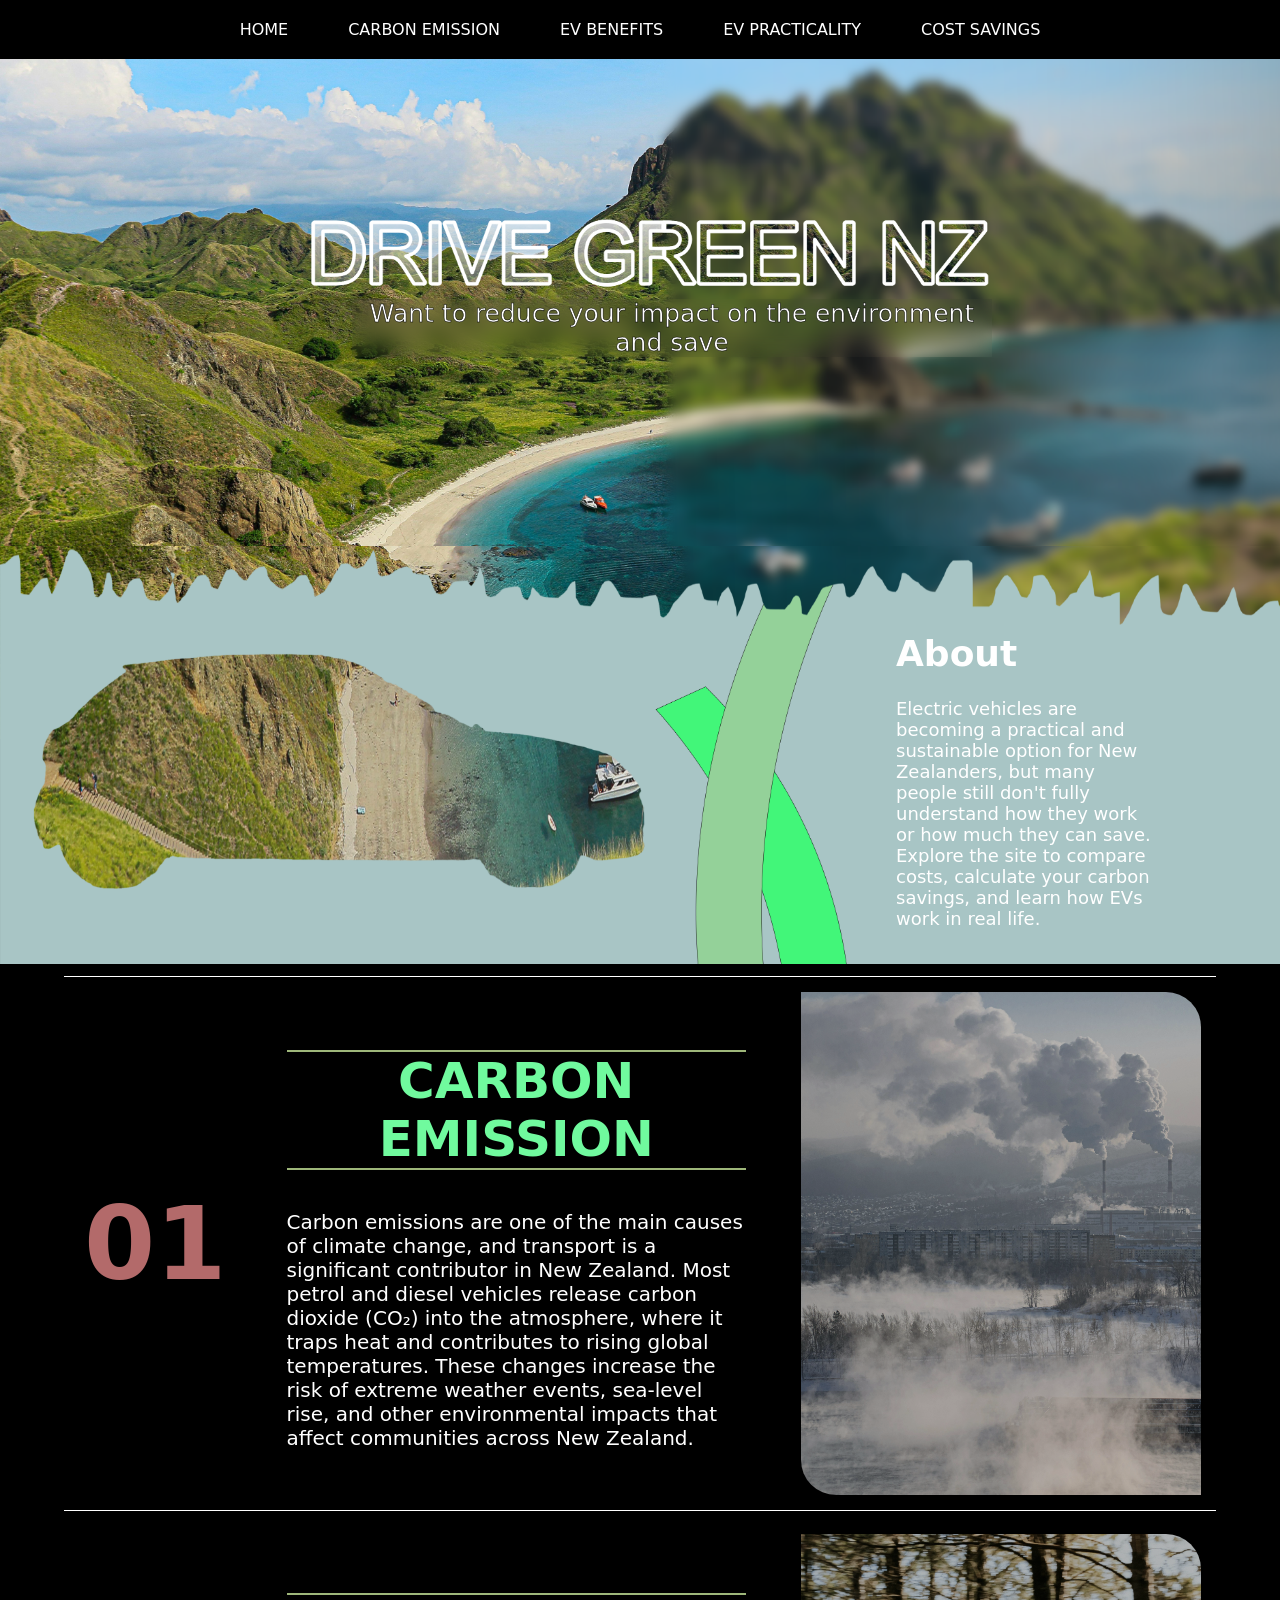
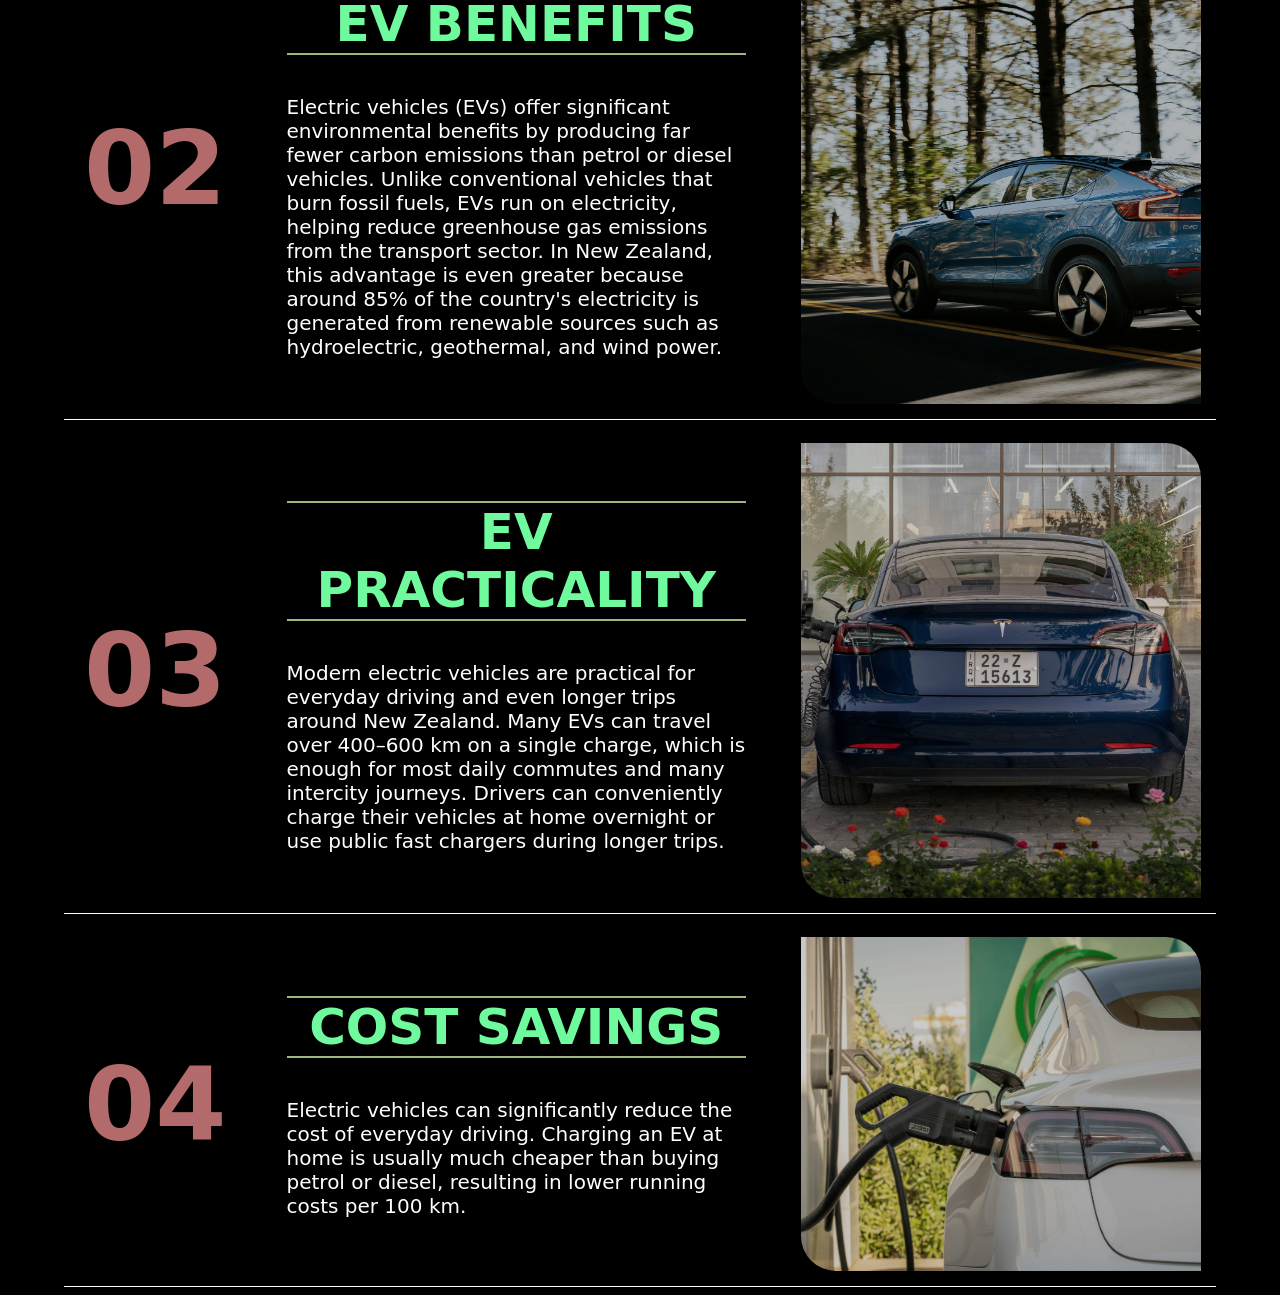
<file: index.html>
<!DOCTYPE html>
<html lang="en">
<head>
    <meta charset="UTF-8">
    <meta name="viewport" content="width=device-width, initial-scale=1.0">
    <link rel="stylesheet" href="Style.css">
    <script src="JavaScriptFiles/indexJS.js" defer></script>
    <title>Document</title>

</head>
<body>
    <ul class="navbar" id="navbar">
        <li><a href="index.html">HOME</a></li>
        <li><a href="Pages/CarbonEmissionPage.html">CARBON EMISSION</a></li>
        <li><a href="Pages/EvBenefits.html">EV BENEFITS</a></li>
        <li><a href="Pages/EvPracticality.html">EV PRACTICALITY</a></li>
        <li><a href="Pages/Cost.html">COST SAVINGS</a></li>
    </ul>

    <button class="mobile-menu-button" id="mobileMenuButton">
        <span></span>
        <span></span>
        <span></span>
    </button>

    <div class="mobile-menu" id="mobileMenu">
        <div class="mobile-menu-links">
            <a href="index.html">HOME</a>
            <a href="Pages/CarbonEmissionPage.html">CARBON EMISSION</a>
            <a href="Pages/EvBenefits.html">EV BENEFITS</a>
            <a href="Pages/EvPracticality.html">EV PRACTICALITY</a>
            <a href="Pages/Cost.html">COST SAVINGS</a>
        </div>
    </div>


    <div class="into-part">
        <img src="Images/Index/drive green img1.png" class="png1">
        <div class="overlaytxt">
            <div id="subtitle-name" class="subtitle-name">Want to reduce your impact on the environment and save</div>
        </div>
    </div>
    <div class="into-part2">
        <img src="Images/Index/drive green img2mob.png" class="png2mob">
        <img src="Images/Index/drive green img2.png" class="png2desk">
        <div class="overlayabout">
            <h1>About</h1>
            <p>Electric vehicles are becoming a practical and sustainable option for New Zealanders, but many people still don't fully understand how they work or how much they can save.<br>Explore the site to compare costs, calculate your carbon savings, and learn how EVs work in real life.</p>
        </div>
    </div>

    
    <div class="section-intro">
        <a href="Pages/CarbonEmissionPage.html" class="section-card">
            <p class="number">01</p>
            <div class="section-content">
                <h1>CARBON EMISSION</h1>
                <p>Carbon emissions are one of the main causes of climate change, and transport is a significant contributor in New Zealand. Most petrol and diesel vehicles release carbon dioxide (CO₂) into the atmosphere, where it traps heat and contributes to rising global temperatures. These changes increase the risk of extreme weather events, sea-level rise, and other environmental impacts that affect communities across New Zealand.</p>
            </div>
            <img src="Images/Index/carbem.jpg">
        </a>
        <a href="Pages/EvBenefits.html" class="section-card">
            <p class="number">02</p>
            <div class="section-content">
                <h1>EV BENEFITS</h1>
                <p>Electric vehicles (EVs) offer significant environmental benefits by producing far fewer carbon emissions than petrol or diesel vehicles. Unlike conventional vehicles that burn fossil fuels, EVs run on electricity, helping reduce greenhouse gas emissions from the transport sector. In New Zealand, this advantage is even greater because around 85% of the country's electricity is generated from renewable sources such as hydroelectric, geothermal, and wind power.</p>
            </div>
            <img src="Images/Index/benf.jpg">
        </a>

        <a href="Pages/EvPracticality.html" class="section-card">
            <p class="number">03</p>
            <div class="section-content">
                <h1>EV PRACTICALITY</h1>
                <p>Modern electric vehicles are practical for everyday driving and even longer trips around New Zealand. Many EVs can travel over 400–600 km on a single charge, which is enough for most daily commutes and many intercity journeys. Drivers can conveniently charge their vehicles at home overnight or use public fast chargers during longer trips.</p>
            </div>
            <img src="Images/Index/pract.jpg">
        </a>

        <a href="Pages/Cost.html" class="section-card">
            <p class="number">04</p>
            <div class="section-content">
                <h1>COST SAVINGS</h1>
                <p>Electric vehicles can significantly reduce the cost of everyday driving. Charging an EV at home is usually much cheaper than buying petrol or diesel, resulting in lower running costs per 100 km.</p>
            </div>
            <img src="Images/Index/cost.jpg">
        </a>
    </div>

</body>
</html>
</file>
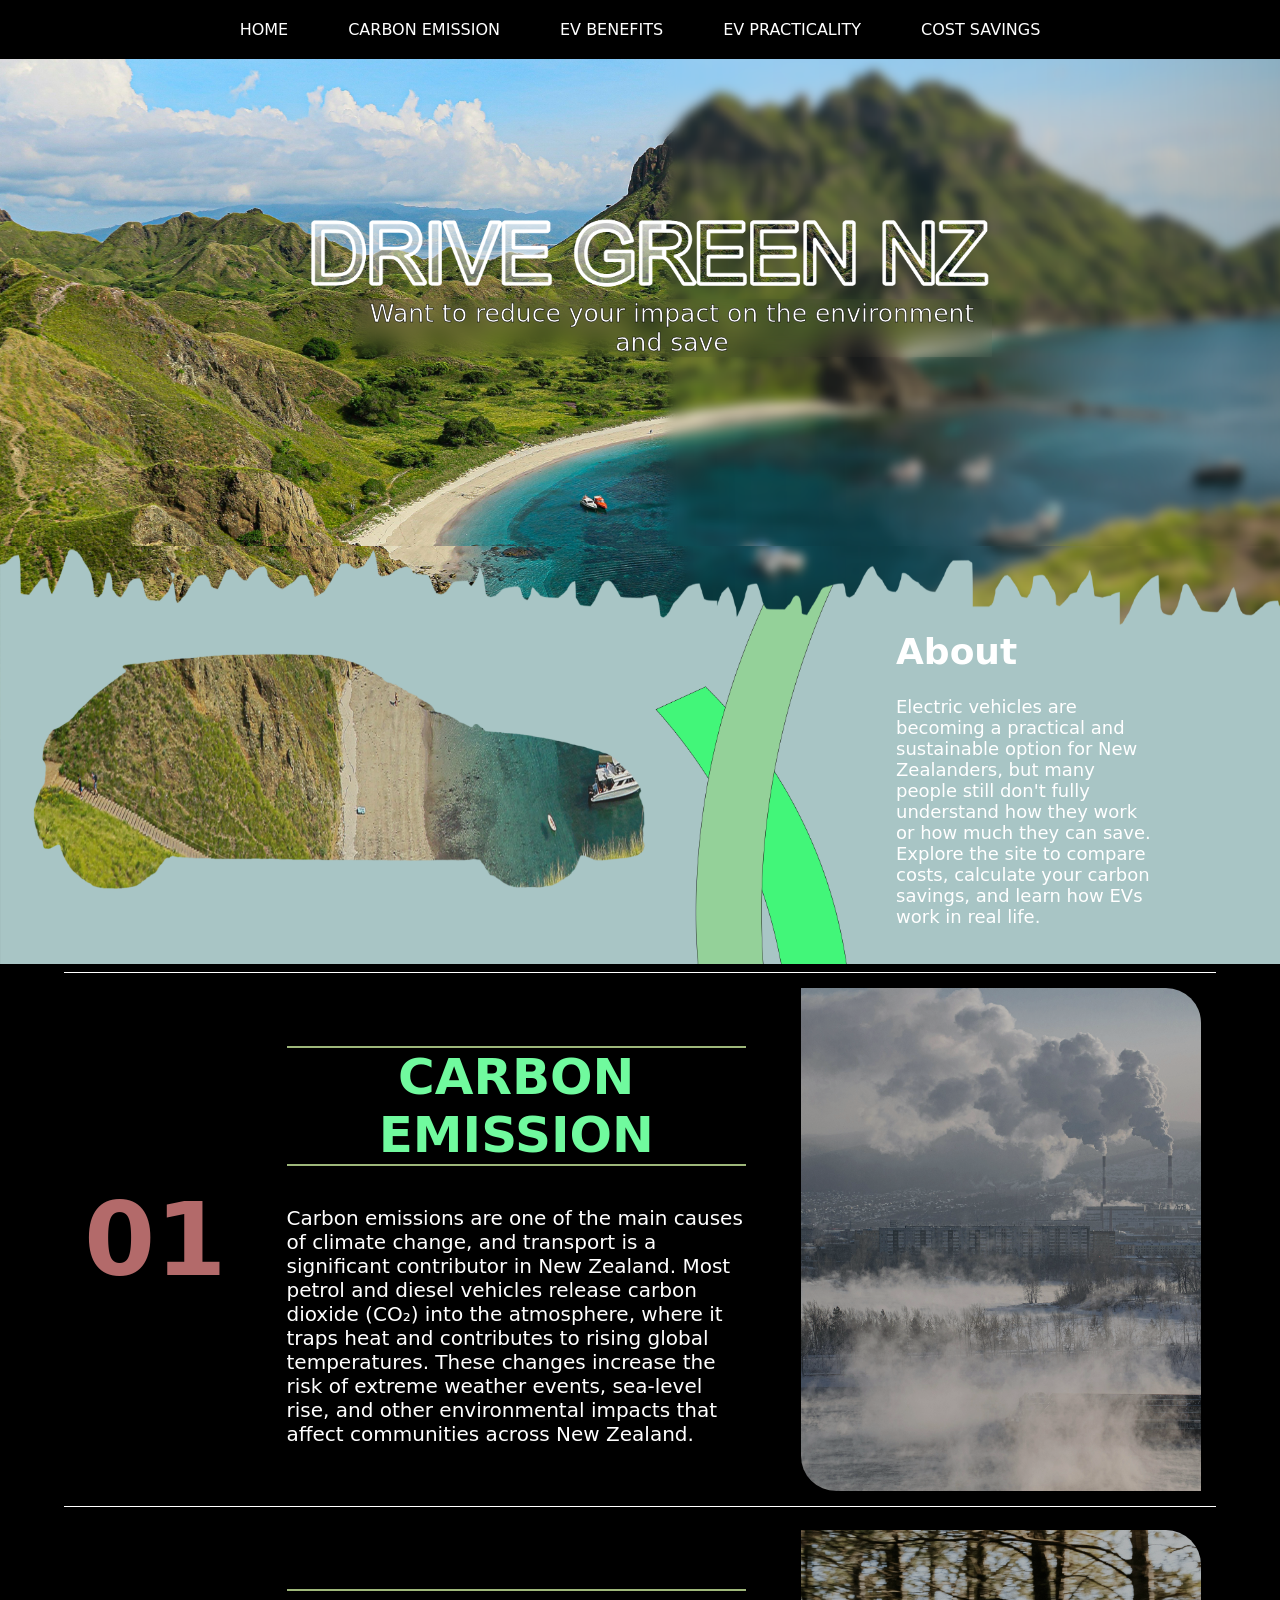
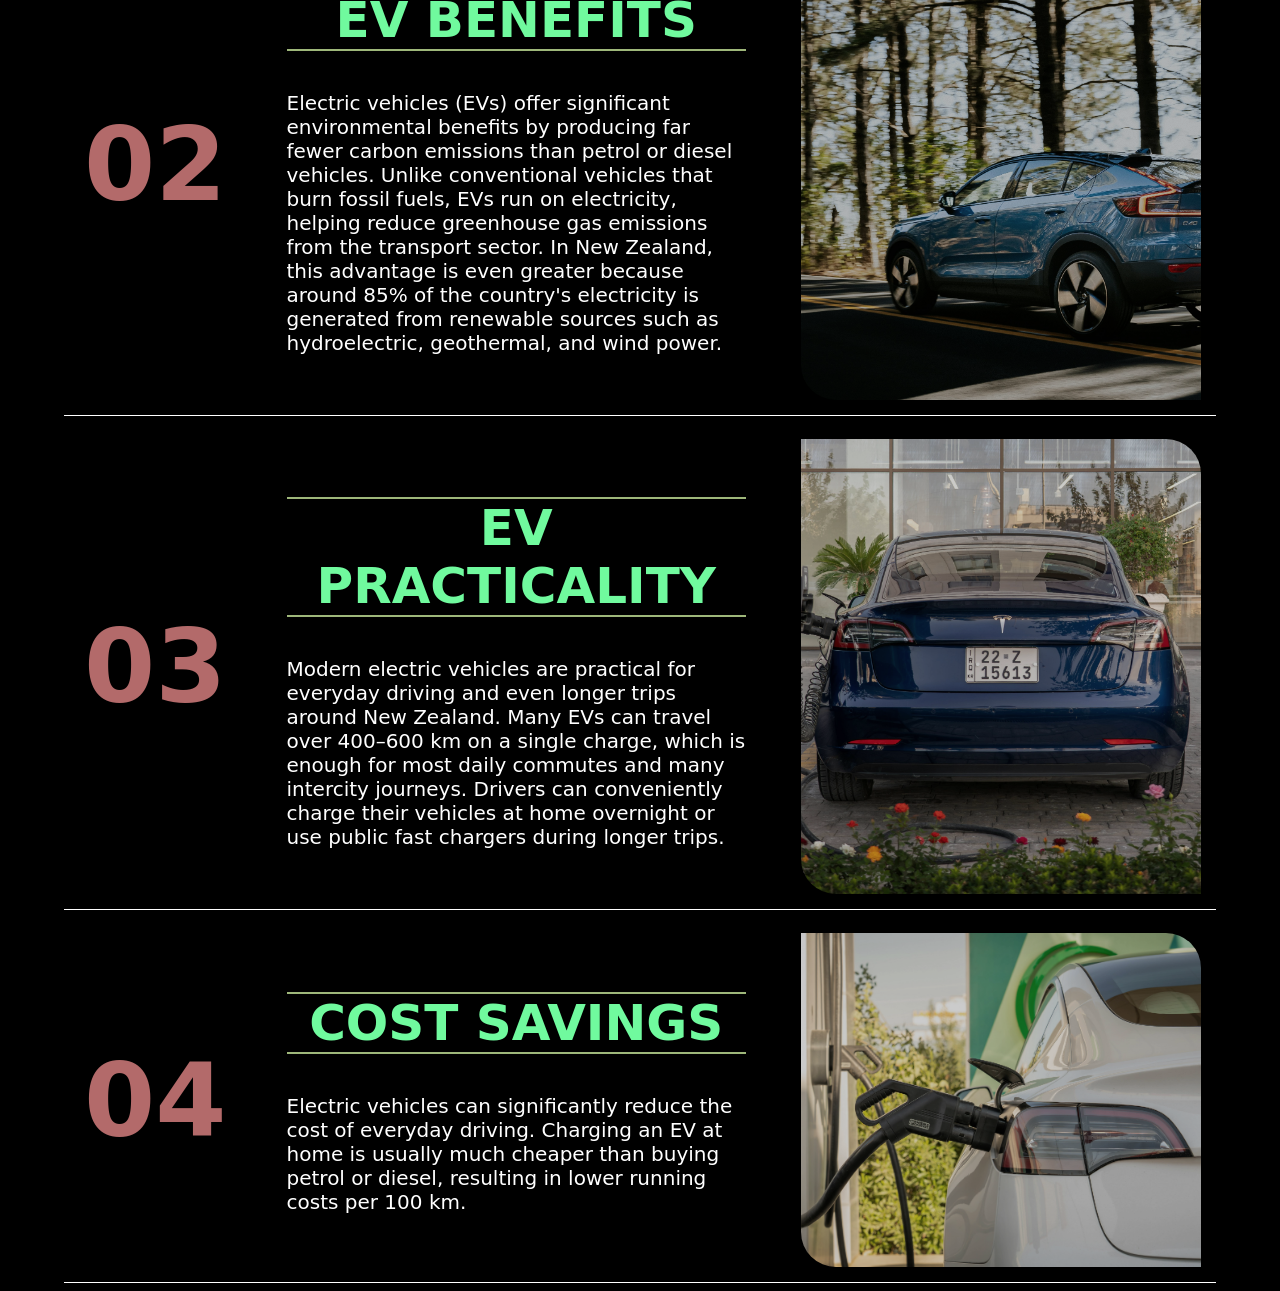
<file: Pages/index.html>
<!DOCTYPE html>
<html lang="en">
<head>
    <meta charset="UTF-8">
    <meta name="viewport" content="width=device-width, initial-scale=1.0">
    <link rel="stylesheet" href="../Style.css">
    <script src="../JavaScriptFiles/indexJS.js" defer></script>
    <title>Document</title>

</head>
<body>
    <ul class="navbar" id="navbar">
        <li><a href="/Pages/index.html">HOME</a></li>
        <li><a href="/Pages/CarbonEmissionPage.html">CARBON EMISSION</a></li>
        <li><a href="/Pages/EvBenefits.html">EV BENEFITS</a></li>
        <li><a href="/Pages/EvPracticality.html">EV PRACTICALITY</a></li>
        <li><a href="/Pages/Cost.html">COST SAVINGS</a></li>
    </ul>

    <button class="mobile-menu-button" id="mobileMenuButton">
        <span></span>
        <span></span>
        <span></span>
    </button>

    <div class="mobile-menu" id="mobileMenu">
        <div class="mobile-menu-links">
            <a href="/Pages/index.html">HOME</a>
            <a href="/Pages/CarbonEmissionPage.html">CARBON EMISSION</a>
            <a href="/Pages/EvBenefits.html">EV BENEFITS</a>
            <a href="/Pages/EV Practicality.html">EV PRACTICALITY</a>
            <a href="/Pages/Cost.html">COST SAVINGS</a>
        </div>
    </div>


    <div class="into-part">
        <img src="../Images/Index/drive green img1.png" class="png1">
        <div class="overlaytxt">
            <div id="subtitle-name" class="subtitle-name">Want to reduce your impact on the environment and save</div>
        </div>
    </div>
    <div class="into-part2">
        <img src="../Images/Index/drive green img2.png" class="png2">
        <div class="overlayabout">
            <h1>About</h1>
            <p>Electric vehicles are becoming a practical and sustainable option for New Zealanders, but many people still don't fully understand how they work or how much they can save.<br>Explore the site to compare costs, calculate your carbon savings, and learn how EVs work in real life.</p>
        </div>
    </div>

    
    <div class="section-intro">
        <a href="Carbon emission page.html" class="section-card">
            <p class="number">01</p>
            <div class="section-content">
                <h1>CARBON EMISSION</h1>
                <p>Carbon emissions are one of the main causes of climate change, and transport is a significant contributor in New Zealand. Most petrol and diesel vehicles release carbon dioxide (CO₂) into the atmosphere, where it traps heat and contributes to rising global temperatures. These changes increase the risk of extreme weather events, sea-level rise, and other environmental impacts that affect communities across New Zealand.</p>
            </div>
            <img src="../Images/Index/carbem.jpg">
        </a>
        <a href="EV Benefits.html" class="section-card">
            <p class="number">02</p>
            <div class="section-content">
                <h1>EV BENEFITS</h1>
                <p>Electric vehicles (EVs) offer significant environmental benefits by producing far fewer carbon emissions than petrol or diesel vehicles. Unlike conventional vehicles that burn fossil fuels, EVs run on electricity, helping reduce greenhouse gas emissions from the transport sector. In New Zealand, this advantage is even greater because around 85% of the country's electricity is generated from renewable sources such as hydroelectric, geothermal, and wind power.</p>
            </div>
            <img src="../Images/Index/benf.jpg">
        </a>

        <a href="EV Practicality.html" class="section-card">
            <p class="number">03</p>
            <div class="section-content">
                <h1>EV PRACTICALITY</h1>
                <p>Modern electric vehicles are practical for everyday driving and even longer trips around New Zealand. Many EVs can travel over 400–600 km on a single charge, which is enough for most daily commutes and many intercity journeys. Drivers can conveniently charge their vehicles at home overnight or use public fast chargers during longer trips.</p>
            </div>
            <img src="../Images/Index/pract.jpg">
        </a>

        <a href="Cost.html" class="section-card">
            <p class="number">04</p>
            <div class="section-content">
                <h1>COST SAVINGS</h1>
                <p>Electric vehicles can significantly reduce the cost of everyday driving. Charging an EV at home is usually much cheaper than buying petrol or diesel, resulting in lower running costs per 100 km.</p>
            </div>
            <img src="../Images/Index/cost.jpg">
        </a>
    </div>

</body>
</html>
</file>
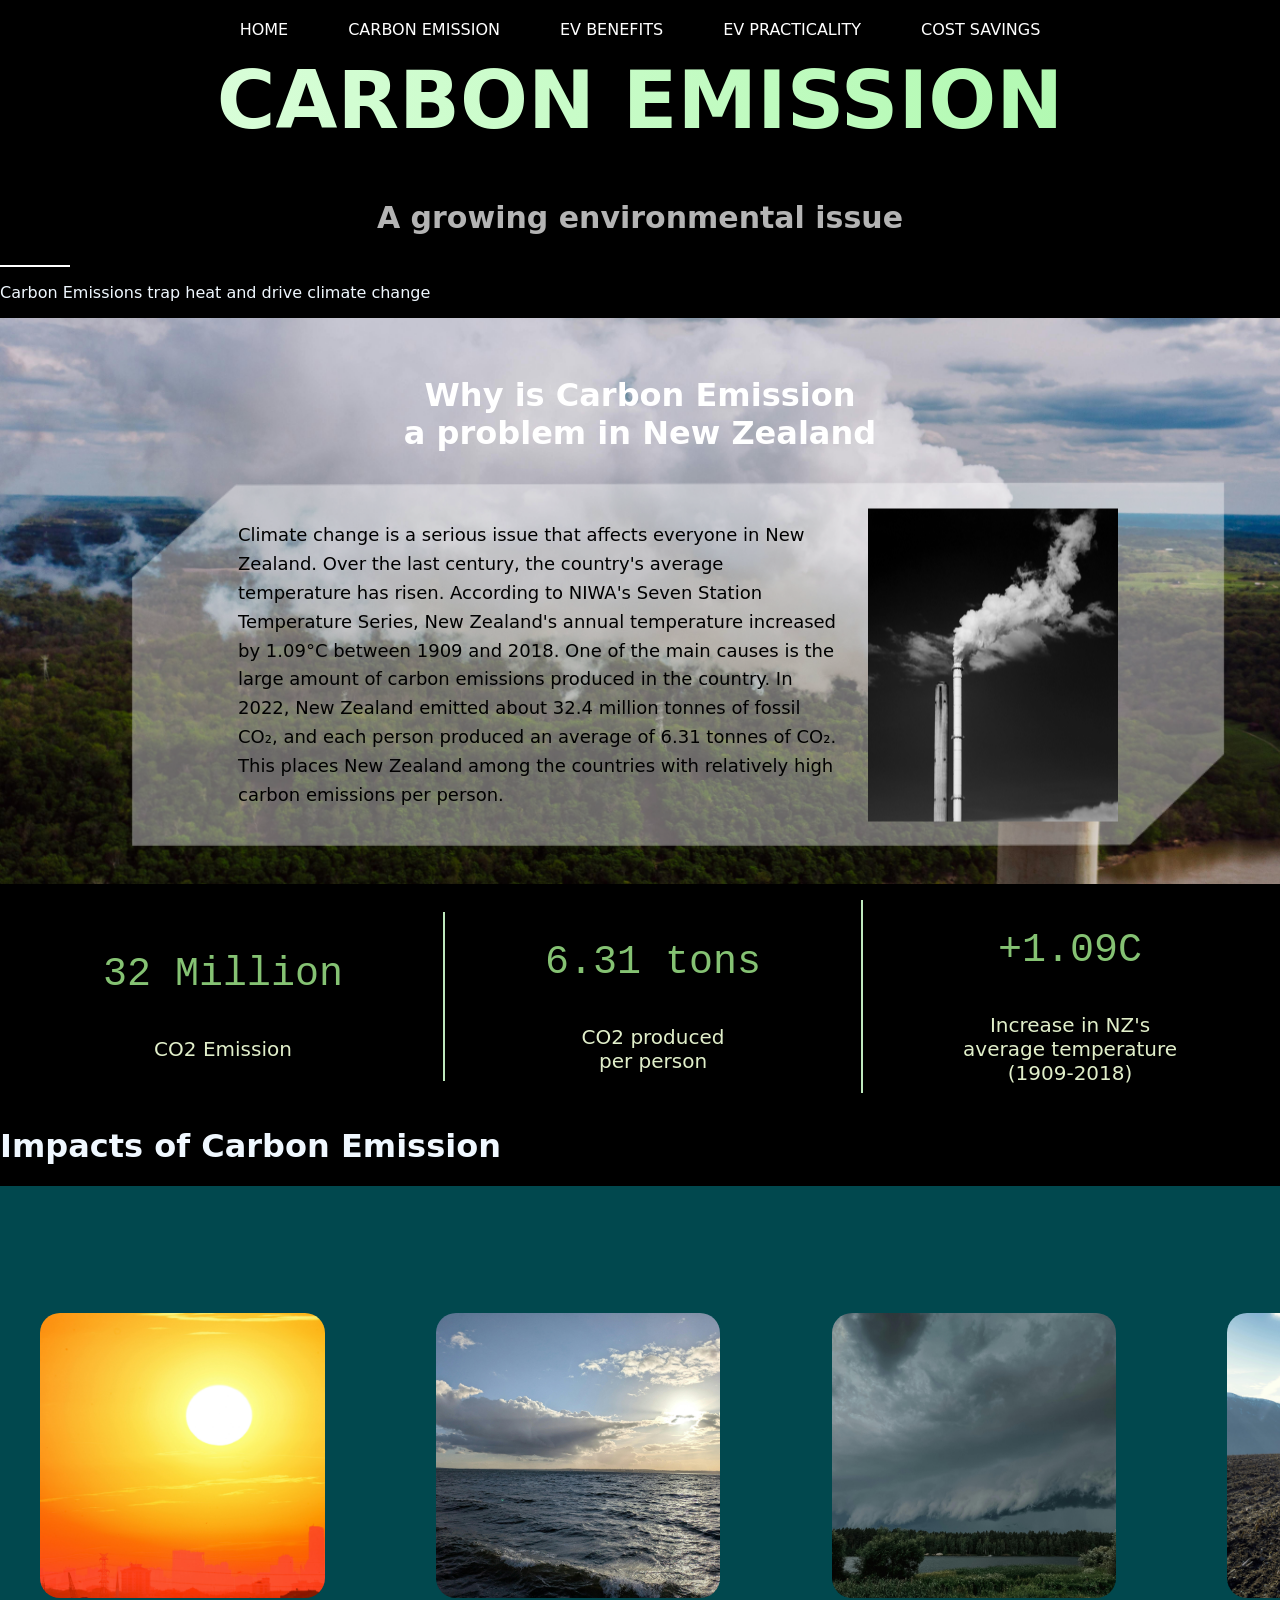
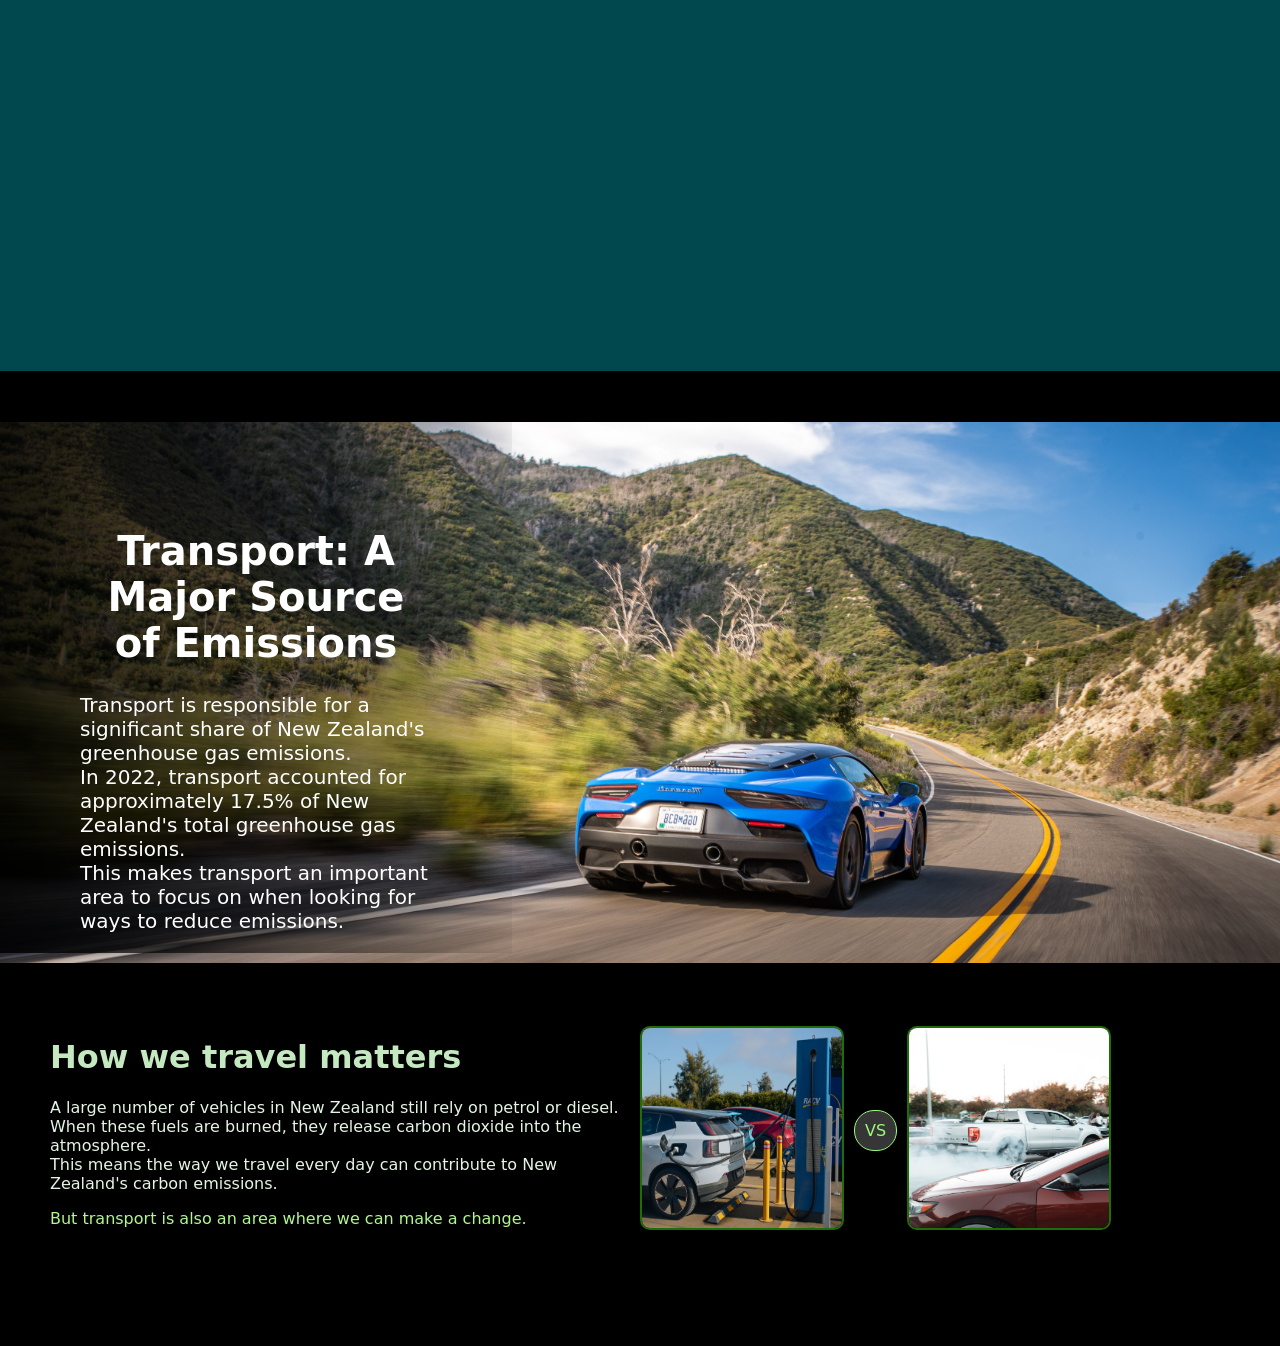
<file: Carbon emission page.html>
<!DOCTYPE html>
<html lang="en">
<head>
    <meta charset="UTF-8">
    <meta name="viewport" content="width=device-width, initial-scale=1.0">
    <link rel="stylesheet" href="Style.css">
    <script src="indexJS.js"></script>
    <title>Carbon Emission</title>
</head>
<body>
    <ul class="navbar" id="navbar">
        <li><a href="index.html">HOME</a></li>
        <li><a href="Carbon emission page.html">CARBON EMISSION</a></li>
        <li><a href="EV Benefits.html">EV BENEFITS</a></li>
        <li><a href="EV Practicality.html">EV PRACTICALITY</a></li>
        <li><a href="Cost.html">COST SAVINGS</a></li>
    </ul>
    <div class="ce-title">
        <h1 class="ce-pg-title">CARBON EMISSION</h1>
        <h3 class="ce-pg-sub-title">A growing environmental issue</h3>
    </div>
    <div class="underline"></div>
    <p>Carbon Emissions trap heat and drive climate change</p>
    <div class="carbem-section">
        <img class="carbem-bg" src="smokebg.jpg">
        <div class="carbem-overlay">
            <h1 class="carbem-title">Why is Carbon Emission <br>a problem in New Zealand</h1>
            <div class="carbem-content">
                <img class="carbem-rectangle" src="rectangle.png">
                <div class="card-content">
                    <p>Climate change is a serious issue that affects everyone in New Zealand. Over the last century, the country's average temperature has risen. According to NIWA's Seven Station Temperature Series, New Zealand's annual temperature increased by 1.09°C between 1909 and 2018. One of the main causes is the large amount of carbon emissions produced in the country. In 2022, New Zealand emitted about 32.4 million tonnes of fossil CO₂, and each person produced an average of 6.31 tonnes of CO₂. This places New Zealand among the countries with relatively high carbon emissions per person.</p>
                    <img class="smokeimg" src="smoke.jpg">
                </div>
            </div>
        </div>
    </div>
    <div class="stats">
        <div class="stat">
            <p class="numbers">32 Million</p>
            <p class="words">CO2 Emission<br></p>
        </div>
        <div class="stat">
            <p class="numbers">6.31 tons</p>
            <p class="words">CO2 produced<br>per person</p>
        </div>
        <div class="stat">
            <p class="numbers">+1.09C</p>
            <p class="words">Increase in NZ's<br>average temperature<br>(1909-2018)</p>
        </div>
    </div>
    <div>
        <h1>Impacts of Carbon Emission</h1>
    
    </div>

    <div class="gallery-part">
        <img src="gallerybg.png" class="gallerybg">
        <div class="slider">
            <div class="gallery-container">
                <div class="gallery">
                    <div class="gallery-image">
                        <img src="temperature.jpg">
                    </div>
                    <div class="galleryinfo">
                        <h3>Rising Temperature</h3>
                        <p>Increasing greenhouse gas emissions trap more heat in the atmosphere, causing global temperatures to rise. In New Zealand, this can lead to hotter temperatures, more frequent heatwaves and changes in rainfall patterns.</p>
                    </div>
                </div>
                <div class="gallery">
                    <div class="gallery-image">
                        <img src="sea level.jpg">
                    </div>
                    <div class="galleryinfo">
                        <h3>Sea Level Rise</h3>
                        <p>As the planet warms, glaciers and ice sheets melt and oceans expand. Rising sea levels increase the risk of coastal flooding and erosion, threatening homes, businesses, roads and other infrastructure in coastal communities.</p>
                    </div>    
                </div>
                <div class="gallery">
                    <div class="gallery-image">
                        <img src="extreme weather.jpg">
                    </div>
                    <div class="galleryinfo">
                        <h3>Extreme Weather</h3>
                        <p>Climate change can increase the risk of some extreme weather events, including heavy rainfall, flooding and severe storms. These events can damage homes and infrastructure and disrupt people's lives and businesses.</p>
                    </div>
                </div>
                <div class="gallery">
                    <div class="gallery-image">
                        <img src="agriculture.jpg">
                    </div>
                    <div class="galleryinfo">
                        <h3>Threats to Agriculture</h3>
                        <p>Changes in temperature and rainfall can make farming more difficult. Droughts, floods and changing growing conditions can reduce crop yields, affect livestock and create challenges for New Zealand's agricultural industry.</p>
                    </div>
                </div>
            </div>
        </div>
    </div>



    <P><br></P>
    <div class="transport-carbon">
        <img src="car.jpg">
        <div class="overlay1">
            <h1>Transport: A Major Source of Emissions</h1>
            <p>Transport is responsible for a significant share of New Zealand's greenhouse gas emissions.<br>In 2022, transport accounted for approximately 17.5% of New Zealand's total greenhouse gas emissions.<br>This makes transport an important area to focus on when looking for ways to reduce emissions.</p>
        </div>
    </div>
    <div class="transport-carbon1">
        <div class="text">
            <h1>How we travel matters</h1>
            <p class="transport-carbon1-t1">A large number of vehicles in New Zealand still rely on petrol or diesel. When these fuels are burned, they release carbon dioxide into the atmosphere.<br>This means the way we travel every day can contribute to New Zealand's carbon emissions.</p>
            <p class="transport-carbon1-t2">But transport is also an area where we can make a change.</p>
        </div>  
        <div class="ev"><img src="ev charg.jpg"></div>
        <span class="vs">VS</span>
        <div class="Petrol"><img src="Petrol car.jpg"></div>
    </div>



    <P><br></P>
</body>
</file>
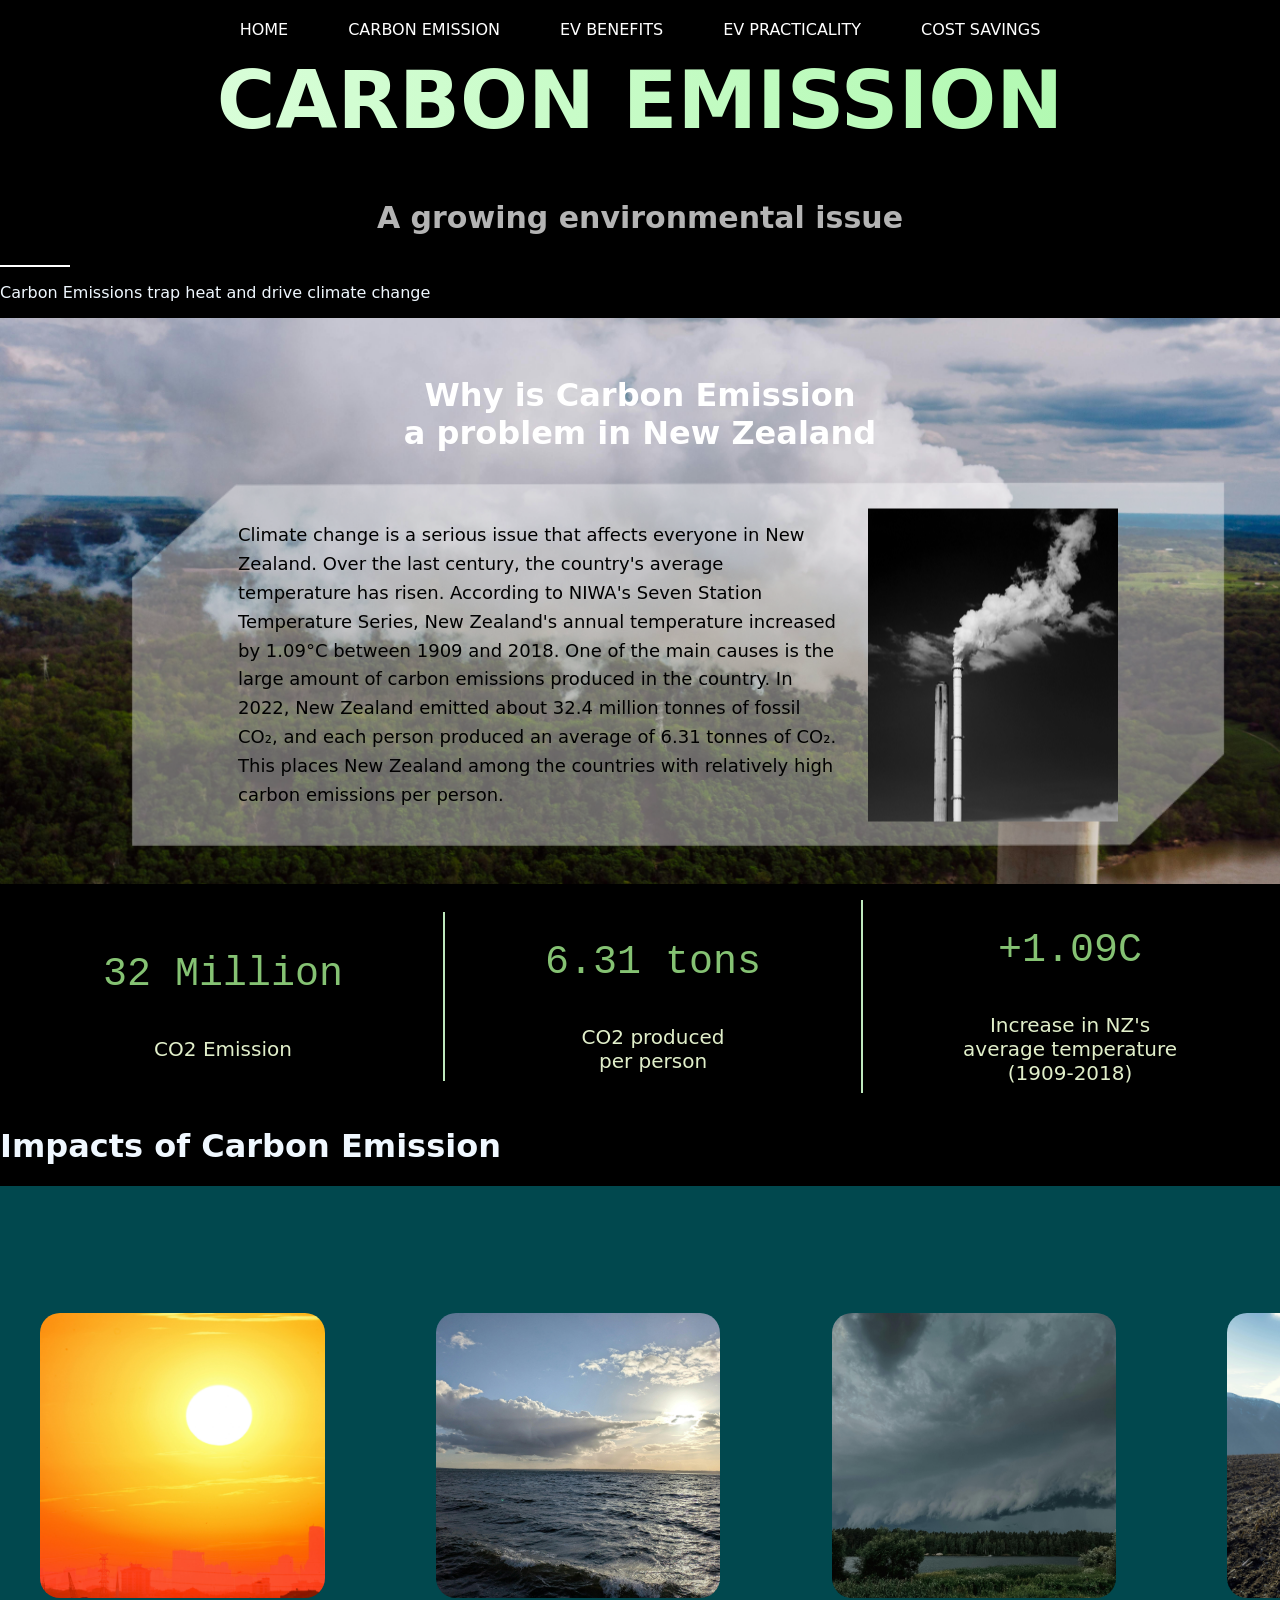
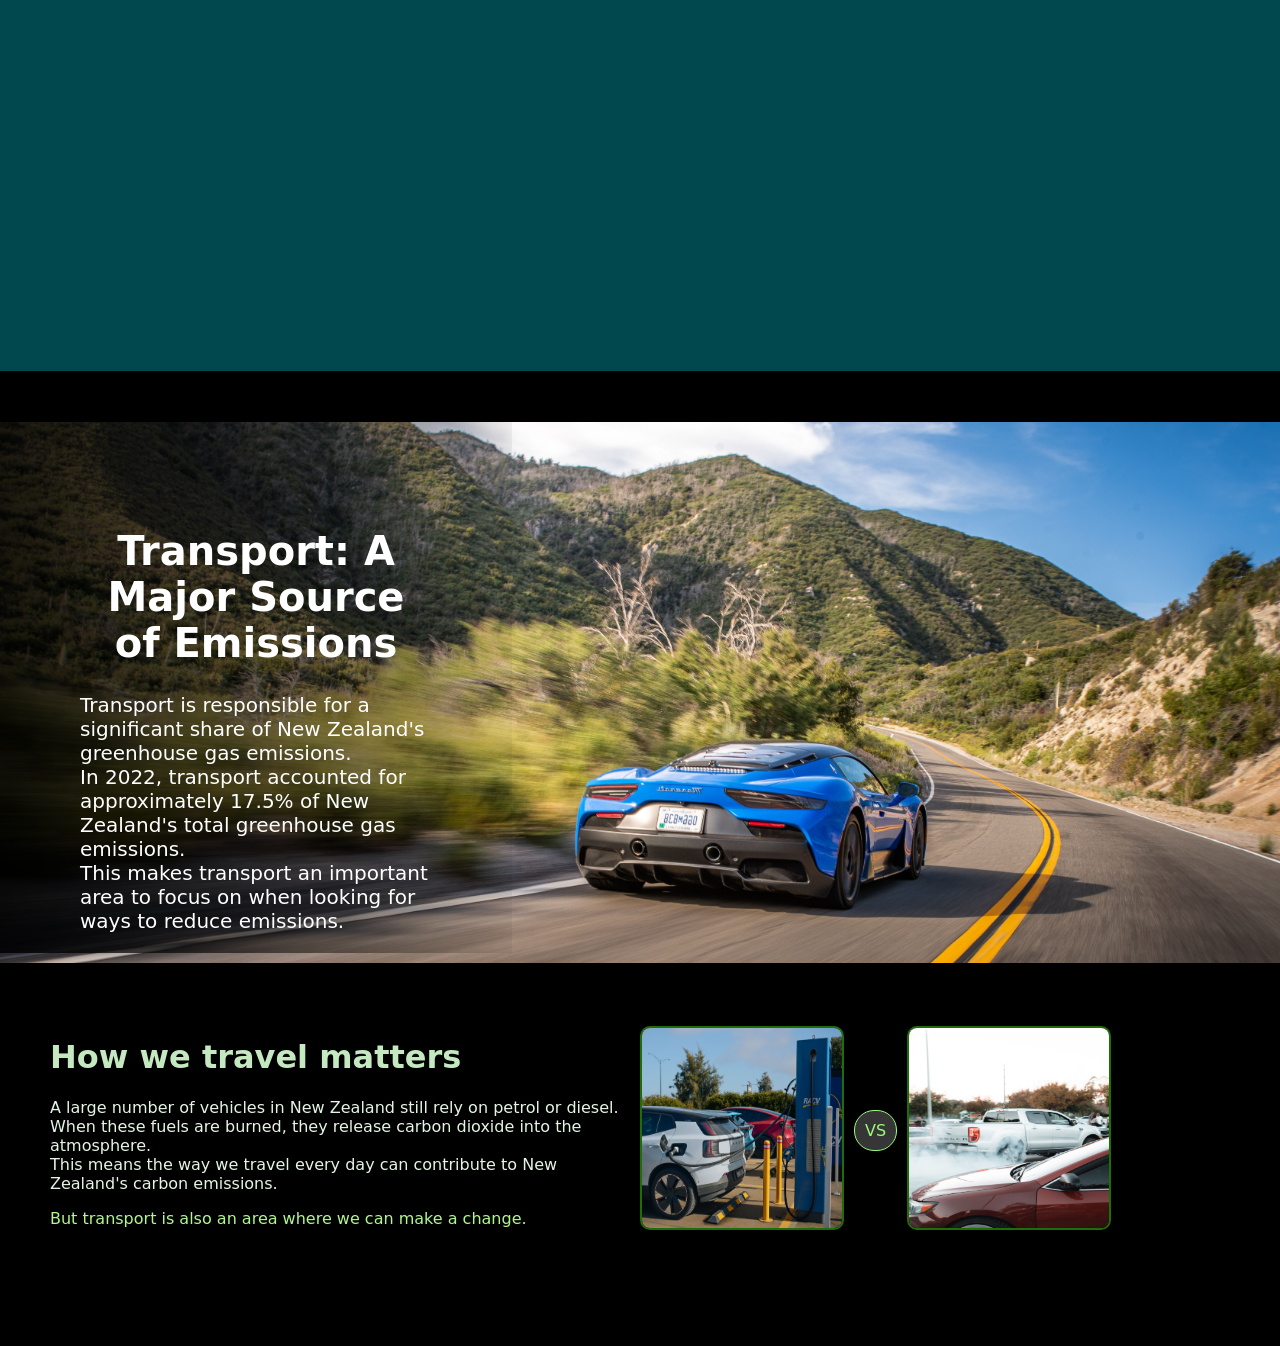
<file: CarbonEmissionPage.html>
<!DOCTYPE html>
<html lang="en">
<head>
    <meta charset="UTF-8">
    <meta name="viewport" content="width=device-width, initial-scale=1.0">
    <link rel="stylesheet" href="Style.css">
    <script src="indexJS.js" defer></script>
    <title>Carbon Emission</title>
</head>
<body>
    <ul class="navbar" id="navbar">
        <li><a href="index.html">HOME</a></li>
        <li><a href="CarbonEmissionPage.html">CARBON EMISSION</a></li>
        <li><a href="EvBenefits.html">EV BENEFITS</a></li>
        <li><a href="EvPracticality.html">EV PRACTICALITY</a></li>
        <li><a href="Cost.html">COST SAVINGS</a></li>
    </ul>
    <button class="mobile-menu-button" id="mobileMenuButton">
        <span></span>
        <span></span>
        <span></span>
    </button>

    <div class="mobile-menu" id="mobileMenu">
        <div class="mobile-menu-links">
            <a href="index.html">HOME</a>
            <a href="CarbonEmissionPage.html">CARBON EMISSION</a>
            <a href="EvBenefits.html">EV BENEFITS</a>
            <a href="EvPracticality.html">EV PRACTICALITY</a>
            <a href="Cost.html">COST SAVINGS</a>
        </div>
    </div>
    <div class="ce-title">
        <h1 class="ce-pg-title">CARBON EMISSION</h1>
        <h3 class="ce-pg-sub-title">A growing environmental issue</h3>
    </div>
    <div class="underline"></div>
    <p>Carbon Emissions trap heat and drive climate change</p>
    <div class="carbem-section">
        <img class="carbem-bg" src="smokebg.jpg">
        <div class="carbem-overlay">
            <h1 class="carbem-title">Why is Carbon Emission <br>a problem in New Zealand</h1>
            <div class="carbem-content">
                <img class="carbem-rectangle" src="rectangle.png">
                <div class="card-content">
                    <p>Climate change is a serious issue that affects everyone in New Zealand. Over the last century, the country's average temperature has risen. According to NIWA's Seven Station Temperature Series, New Zealand's annual temperature increased by 1.09°C between 1909 and 2018. One of the main causes is the large amount of carbon emissions produced in the country. In 2022, New Zealand emitted about 32.4 million tonnes of fossil CO₂, and each person produced an average of 6.31 tonnes of CO₂. This places New Zealand among the countries with relatively high carbon emissions per person.</p>
                    <img class="smokeimg" src="smoke.jpg">
                </div>
            </div>
        </div>
    </div>
    <div class="stats">
        <div class="stat">
            <p class="numbers">32 Million</p>
            <p class="words">CO2 Emission<br></p>
        </div>
        <div class="stat">
            <p class="numbers">6.31 tons</p>
            <p class="words">CO2 produced<br>per person</p>
        </div>
        <div class="stat">
            <p class="numbers">+1.09C</p>
            <p class="words">Increase in NZ's<br>average temperature<br>(1909-2018)</p>
        </div>
    </div>
    <div>
        <h1>Impacts of Carbon Emission</h1>
    
    </div>

    <div class="gallery-part">
        <img src="gallerybg.png" class="gallerybg">
        <div class="slider">
            <div class="gallery-container">
                <div class="gallery">
                    <div class="gallery-image">
                        <img src="temperature.jpg">
                    </div>
                    <div class="galleryinfo">
                        <h3>Rising Temperature</h3>
                        <p>Increasing greenhouse gas emissions trap more heat in the atmosphere, causing global temperatures to rise. In New Zealand, this can lead to hotter temperatures, more frequent heatwaves and changes in rainfall patterns.</p>
                    </div>
                </div>
                <div class="gallery">
                    <div class="gallery-image">
                        <img src="sea level.jpg">
                    </div>
                    <div class="galleryinfo">
                        <h3>Sea Level Rise</h3>
                        <p>As the planet warms, glaciers and ice sheets melt and oceans expand. Rising sea levels increase the risk of coastal flooding and erosion, threatening homes, businesses, roads and other infrastructure in coastal communities.</p>
                    </div>    
                </div>
                <div class="gallery">
                    <div class="gallery-image">
                        <img src="extreme weather.jpg">
                    </div>
                    <div class="galleryinfo">
                        <h3>Extreme Weather</h3>
                        <p>Climate change can increase the risk of some extreme weather events, including heavy rainfall, flooding and severe storms. These events can damage homes and infrastructure and disrupt people's lives and businesses.</p>
                    </div>
                </div>
                <div class="gallery">
                    <div class="gallery-image">
                        <img src="agriculture.jpg">
                    </div>
                    <div class="galleryinfo">
                        <h3>Threats to Agriculture</h3>
                        <p>Changes in temperature and rainfall can make farming more difficult. Droughts, floods and changing growing conditions can reduce crop yields, affect livestock and create challenges for New Zealand's agricultural industry.</p>
                    </div>
                </div>
            </div>
        </div>
    </div>



    <P><br></P>
    <div class="transport-carbon">
        <img src="car.jpg">
        <div class="overlay1">
            <h1>Transport: A Major Source of Emissions</h1>
            <p>Transport is responsible for a significant share of New Zealand's greenhouse gas emissions.<br>In 2022, transport accounted for approximately 17.5% of New Zealand's total greenhouse gas emissions.<br>This makes transport an important area to focus on when looking for ways to reduce emissions.</p>
        </div>
    </div>
    <div class="transport-carbon1">
        <div class="text">
            <h1>How we travel matters</h1>
            <p class="transport-carbon1-t1">A large number of vehicles in New Zealand still rely on petrol or diesel. When these fuels are burned, they release carbon dioxide into the atmosphere.<br>This means the way we travel every day can contribute to New Zealand's carbon emissions.</p>
            <p class="transport-carbon1-t2">But transport is also an area where we can make a change.</p>
        </div>  
        <div class="ev"><img src="ev charg.jpg"></div>
        <span class="vs">VS</span>
        <div class="Petrol"><img src="Petrol car.jpg"></div>
    </div>



    <P><br></P>
</body>
</file>
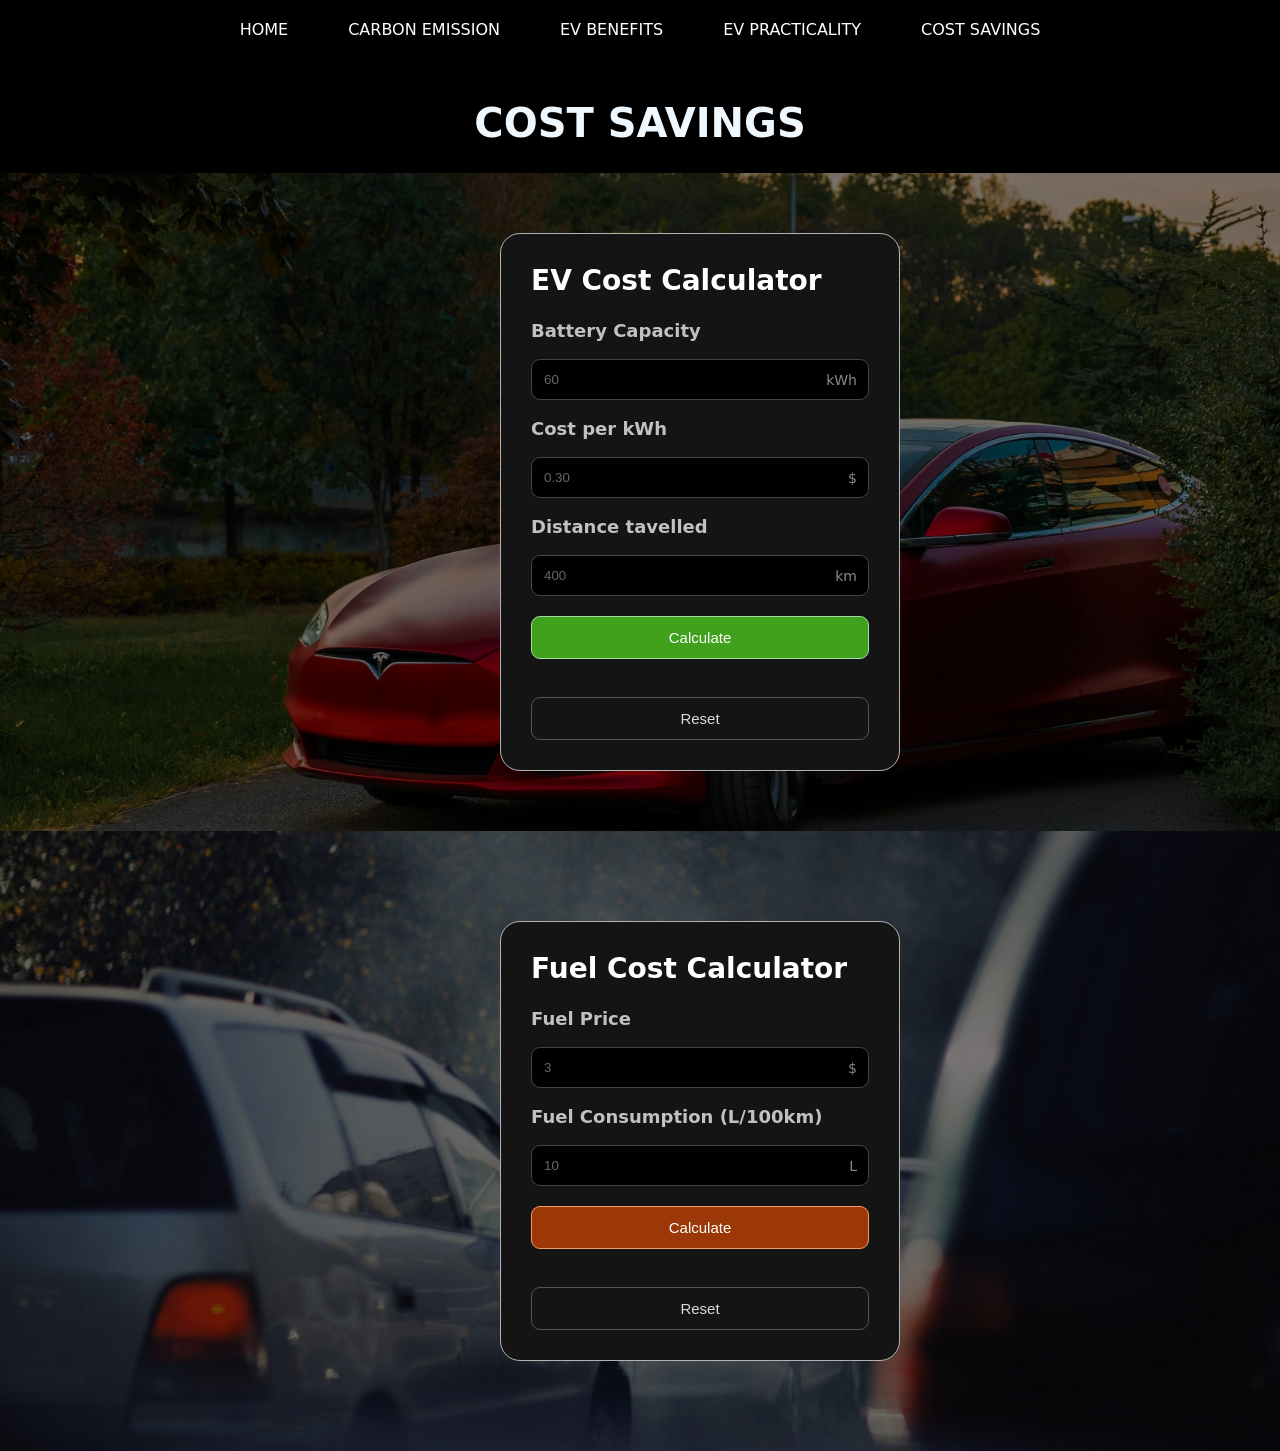
<file: Cost.html>
<!DOCTYPE html>
<html lang="en">
<head>
    <meta charset="UTF-8">
    <meta name="viewport" content="width=device-width, initial-scale=1.0">
    <link rel="stylesheet" href="Style.css">
    <script src="JScost.js"></script>
    <script src="indexJS.js" defer></script>
    <title>Document</title>

</head>
<body>

    <ul class="navbar" id="navbar">
        <li><a href="index.html">HOME</a></li>
        <li><a href="CarbonEmissionPage.html">CARBON EMISSION</a></li>
        <li><a href="EvBenefits.html">EV BENEFITS</a></li>
        <li><a href="EvPracticality.html">EV PRACTICALITY</a></li>
        <li><a href="Cost.html">COST SAVINGS</a></li>
    </ul>
    <button class="mobile-menu-button" id="mobileMenuButton">
        <span></span>
        <span></span>
        <span></span>
    </button>

    <div class="mobile-menu" id="mobileMenu">
        <div class="mobile-menu-links">
            <a href="index.html">HOME</a>
            <a href="CarbonEmissionPage.html">CARBON EMISSION</a>
            <a href="EvBenefits.html">EV BENEFITS</a>
            <a href="EvPracticality.html">EV PRACTICALITY</a>
            <a href="Cost.html">COST SAVINGS</a>
        </div>
    </div>
    
    <h1 class="cost-title">COST SAVINGS</h1>
    <div class="cost-section">
        <img src="EV calc bg.jpg" class="bg-ev-calc">
        <div class="cost-overlay">
            <img src="rectangle cost.png" class="img-ev-calc1">
            <div class="calculator">
                <h2>EV Cost Calculator</h2>
                <h3>Battery Capacity</h3>
                <div class="input-wrapper">
                    <input type="number" placeholder="60" id="battery">
                    <span class="unit">kWh</span>
                </div>
                <h3>Cost per kWh</h3>
                <div class="input-wrapper">
                    <input type="number" placeholder="0.30" step="0.01" id="cost">
                    <span class="unit">$</span>
                </div>
                <h3>Distance tavelled</h3>
                <div class="input-wrapper">
                    <input type="number" placeholder="400" id="distance">
                    <span class="unit">km</span>
                </div>
                <button class="calculator-button" onclick="calculateCost()">Calculate</button>
                <h3 id="result"></h3>
                <button class="reset-btn" onclick="resetCalculator()">Reset</button>
            </div>
        </div>

    </div>

    <div class="cost-section">
        <img src="petrol calc bg.jpg" class="bg-petrol-calc">
        <div class="cost-overlay">
            <div class="calculator">
                <h2>Fuel Cost Calculator</h2>
                <h3>Fuel Price</h3>
                <div class="input-wrapper">
                    <input type="number" placeholder="3" id="fuelPrice">
                    <span class="unit">$</span>
                </div>
                <h3>Fuel Consumption (L/100km)</h3>
                <div class="input-wrapper">
                    <input type="number" placeholder="10" step="0.01" id="fuelConsumption">
                    <span class="unit">L</span>
                </div>
                <button class="calculator-button2" onclick="calculateFuelCost()">Calculate</button>
                <h3 id="resultfuel"></h3>
                <button class="reset-btn" onclick="resetFuelCalculator()">Reset</button>
                
            </div>
        </div>

    </div>





</body>
</file>
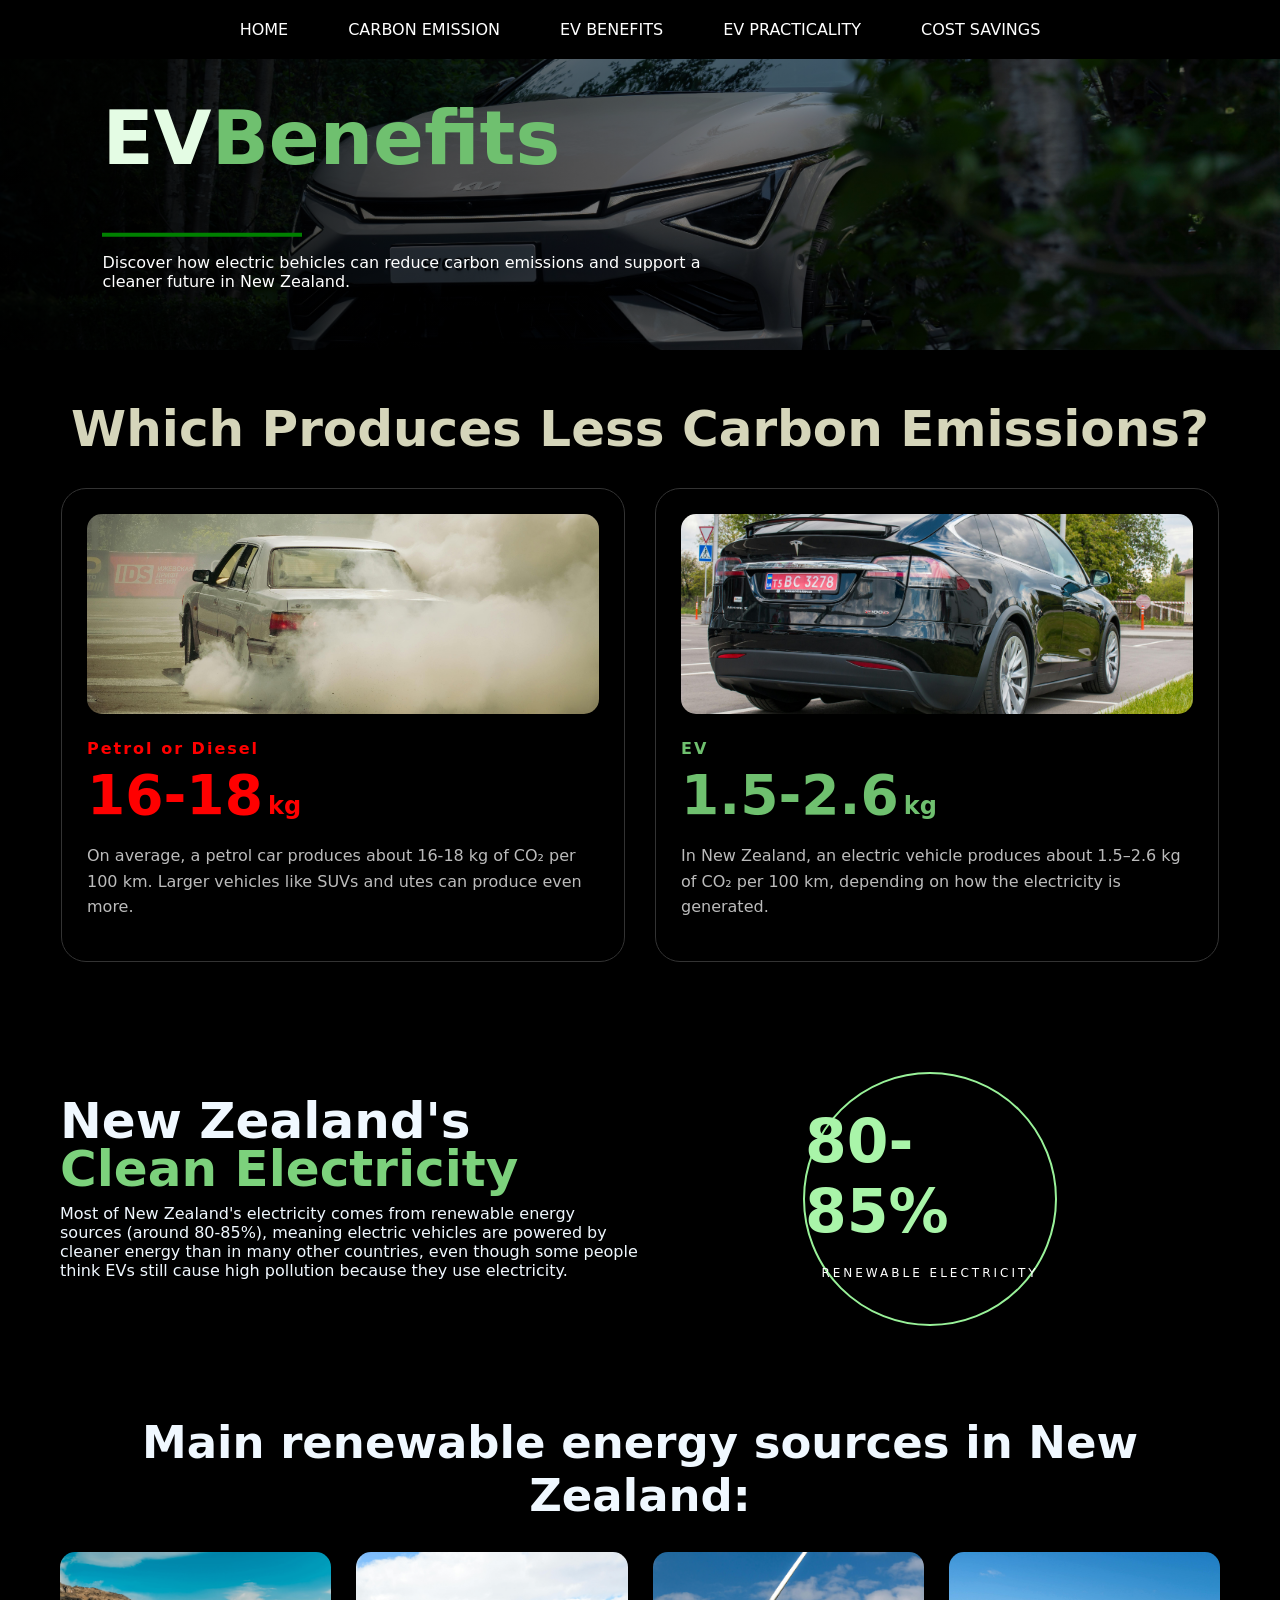
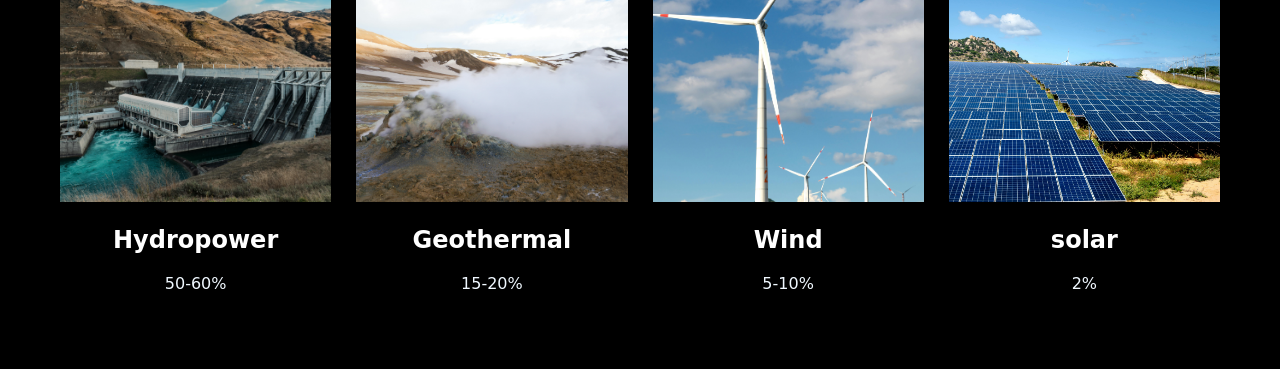
<file: EV Benefits.html>
<!DOCTYPE html>
<html lang="en">
<head>
    <meta charset="UTF-8">
    <meta name="viewport" content="width=device-width, initial-scale=1.0">
    <link rel="stylesheet" href="Style.css">
    <script src="indexJS.js"></script>
    <title>EV Benefits</title>
</head>
<body>
    <ul class="navbar" id="navbar">
        <li><a href="index.html">HOME</a></li>
        <li><a href="Carbon emission page.html">CARBON EMISSION</a></li>
        <li><a href="EV Benefits.html">EV BENEFITS</a></li>
        <li><a href="EV Practicality.html">EV PRACTICALITY</a></li>
        <li><a href="Cost.html">COST SAVINGS</a></li>
    </ul>
    <div class="intro-part">
        <img src="ev benf im.jpg" class="benf-img">
        <div class="img-overlay"></div>
        <div id="title-name" class="title-name">
            <div class="title">
                <h1 class="name-EV">EV</h1>
                <h1 class="name-benf">Benefits</h1>
            </div>
            <div class="green-line"></div>
            <p>Discover how electric behicles can reduce carbon emissions and support a cleaner future in New Zealand.</p>
        </div>
    </div>
    <h3 class="subtit">Which Produces Less Carbon Emissions?</h3>
    <div class="benf-introduction">
        <div class="section">
            <img class="bg" src="carsmoke.jpg">
            <h4>Petrol or Diesel</h4>
            <h1>16-18</h1>
            <h2>kg</h2>
            <p>On average, a petrol car produces about 16-18 kg of CO₂ per 100 km. Larger vehicles like SUVs and utes can produce even more.</p>
        </div>
        <div class="section">
            <img class="bg" src="teslabenf.jpg">
            <h4 class="ev">EV</h4>
            <h1 class="ev">1.5-2.6</h1>
            <h2 class="ev">kg</h2>
            <p>In New Zealand, an electric vehicle produces about 1.5–2.6 kg of CO₂ per 100 km, depending on how the electricity is generated.</p>
        </div>
    </div>

    <div class="elec-nz">
        <div class="elec-content">
            <h1>New Zealand's</h1><h1 class="clean-elec">Clean Electricity</h1>
            <p>Most of New Zealand's electricity comes from renewable energy sources (around 80-85%), meaning electric vehicles are powered by cleaner energy than in many other countries, even though some people think EVs still cause high pollution because they use electricity.</p>
        </div>
        <div class="elec-stat">
            <div class="circle">
                <h2>80-85%</h2>
                <p>RENEWABLE ELECTRICITY</p>
            </div>
        </div>
    </div>


    <div class="benf-gallery">
        <h1>Main renewable energy sources in New Zealand:</h1>
            
        <div class="gallery-grid">
            <div class="energy-card">
                <img src="Hydropower.jpg">
                <h2>Hydropower</h2>
                <p>50-60%</p>
            </div>
            <div class="energy-card">
                <img src="geothermal.jpg">
                <h2>Geothermal</h2>
                <p>15-20%</p>
            </div>
            <div class="energy-card">
                <img src="wind.jpg">
                <h2>Wind</h2>
                <p>5-10%</p>
            </div>
            <div class="energy-card">
                <img src="solar.jpg">
                <h2>solar</h2>
                <p>2%</p>

            </div>
        </div>
    </div>


</body>
</file>
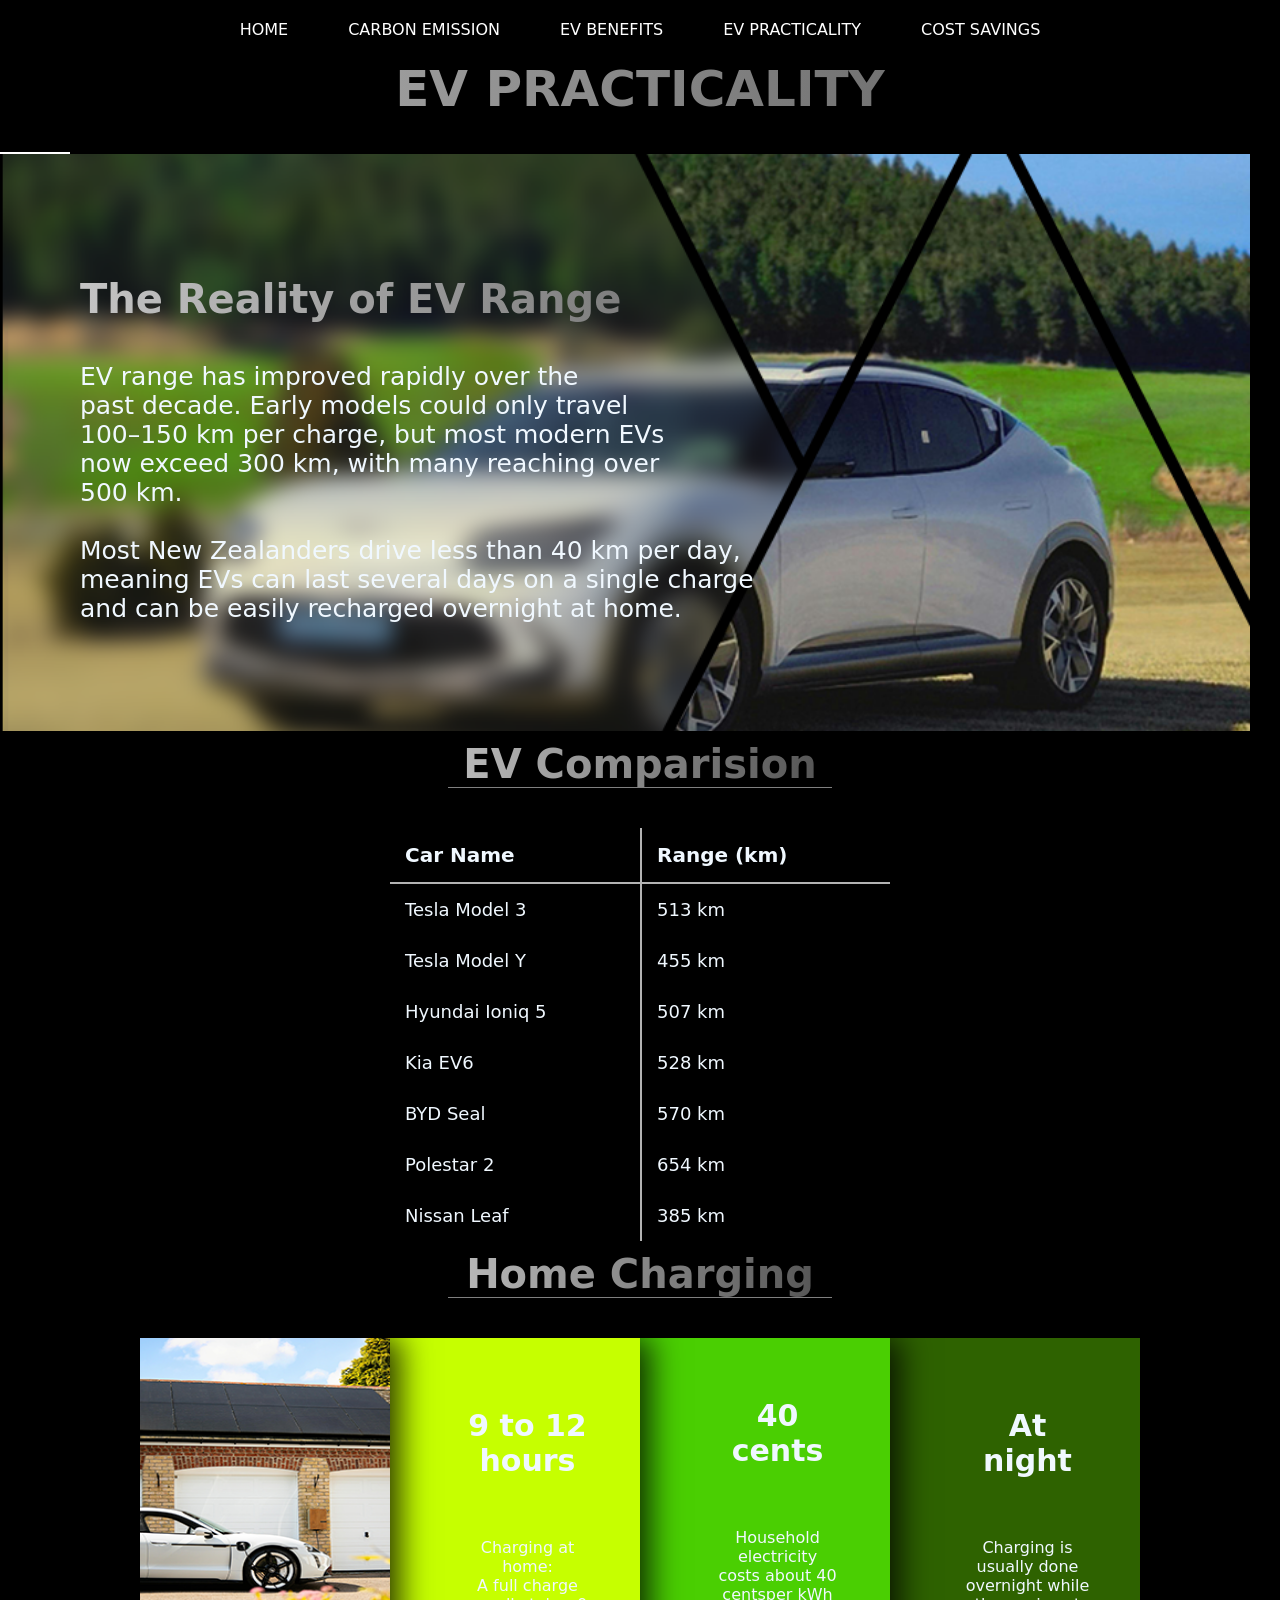
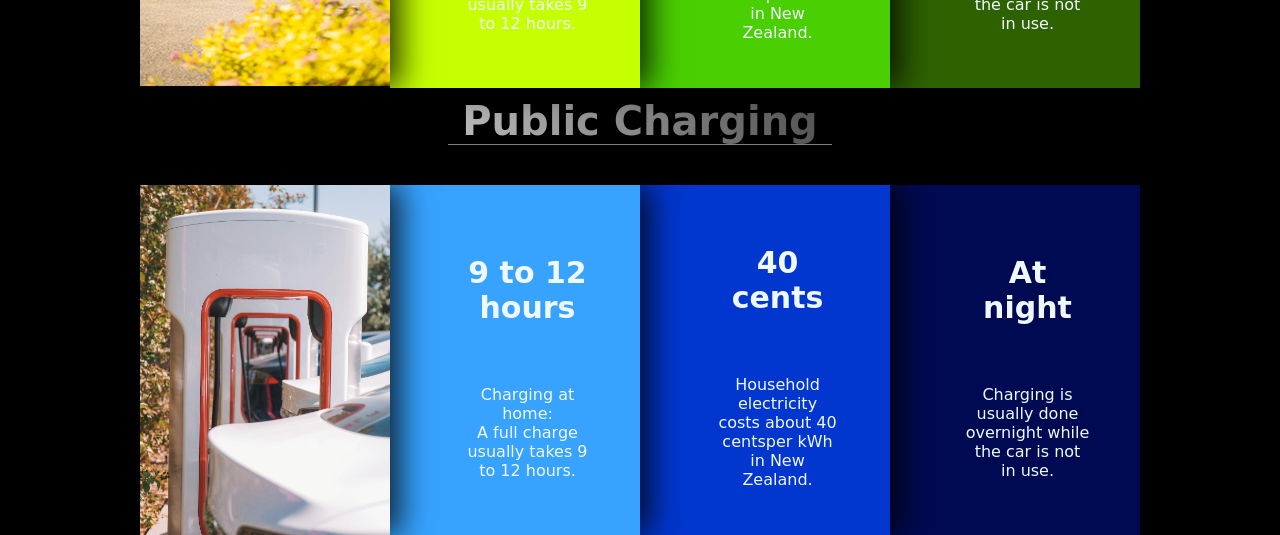
<file: EV Practicality.html>
<!DOCTYPE html>
<html lang="en">
<head>
    <meta charset="UTF-8">
    <meta name="viewport" content="width=device-width, initial-scale=1.0">
    <link rel="stylesheet" href="Style.css">
    <script src="indexJS.js"></script>
    <title>Document</title>

</head>
<body>


    <ul class="navbar" id="navbar">
        <li><a href="index.html">HOME</a></li>
        <li><a href="Carbon emission page.html">CARBON EMISSION</a></li>
        <li><a href="EV Benefits.html">EV BENEFITS</a></li>
        <li><a href="EV Practicality.html">EV PRACTICALITY</a></li>
        <li><a href="Cost.html">COST SAVINGS</a></li>
    </ul>



    <h1 class="titleevprac">EV PRACTICALITY</h1>
    <div class="underline"></div>

    <div class="image-container">
        <img src="prac intro.png" class="intro-img">
        <div class="overlay">
            <h3 class="intro-title">The Reality of EV Range</h3>
            <p>EV range has improved rapidly over the<br>past decade. Early models could only travel<br>100–150 km per charge, but most modern EVs <br>now exceed 300 km, with many reaching over<br>500 km.<br><br>Most New Zealanders drive less than 40 km per day, <br>meaning EVs can last several days on a single charge <br>and can be easily recharged overnight at home.</p>
        </div>
    </div>
    <h2 class="subtitevprac">EV Comparision</h2>


    <div class="car-grid">
        <div class="grid-title">Car Name</div>
        <div class="grid-title">Range (km)</div>

        <div>Tesla Model 3</div>
        <div>513 km</div>

        <div>Tesla Model Y</div>
        <div>455 km</div>

        <div>Hyundai Ioniq 5</div>
        <div>507 km</div>

        <div>Kia EV6</div>
        <div>528 km</div>

        <div>BYD Seal</div>
        <div>570 km</div>

        <div>Polestar 2</div>
        <div>654 km</div>

        <div>Nissan Leaf</div>
        <div>385 km</div>
    </div>

    <h2 class="subtitevprac">Home Charging</h2>
    <div class="home-charging-row">
        <div class="home-charging-container1">
            <img src="ev prac home charging.png" class="home-charging-img1">
        </div>
        <div class="home-charging-container1">
            <img src="ev prac home charging2.png" class="home-charging-img1">
            <div class="overlayhc1">
                <h3>9 to 12 hours</h3>
                <p>Charging at home:<br>A full charge usually takes 9 to 12 hours.</p>
            </div>
        </div>
        <div class="home-charging-container1">
            <img src="ev prac home charging3.png" class="home-charging-img1">
            <div class="overlayhc1">
                <h3>40 cents</h3>
                <p>Household electricity costs about 40 centsper kWh in New Zealand.</p>
            </div>
        </div>
        <div class="home-charging-container1">
            <img src="ev prac home charging4.png" class="home-charging-img1">
            <div class="overlayhc1">
                <h3>At night</h3>
                <p>Charging is usually done overnight while the car is not in use.</p>
            </div>
        </div>
    </div>



    <h2 class="subtitevprac">Public Charging</h2>
    <div class="home-charging-row">
        <div class="home-charging-container1">
            <img src="ev prac public charging.jpg" class="home-charging-img1">
        </div>
        <div class="home-charging-container1">
            <img src="ev prac public charging2.png" class="home-charging-img1">
            <div class="overlayhc1">
                <h3>9 to 12 hours</h3>
                <p>Charging at home:<br>A full charge usually takes 9 to 12 hours.</p>
            </div>
        </div>
        <div class="home-charging-container1">
            <img src="ev prac public charging3.png" class="home-charging-img1">
            <div class="overlayhc1">
                <h3>40 cents</h3>
                <p>Household electricity costs about 40 centsper kWh in New Zealand.</p>
            </div>
        </div>
        <div class="home-charging-container1">
            <img src="ev prac public charging4.png" class="home-charging-img1">
            <div class="overlayhc1">
                <h3>At night</h3>
                <p>Charging is usually done overnight while the car is not in use.</p>
            </div>
        </div>
    </div>



    








</body>
</file>
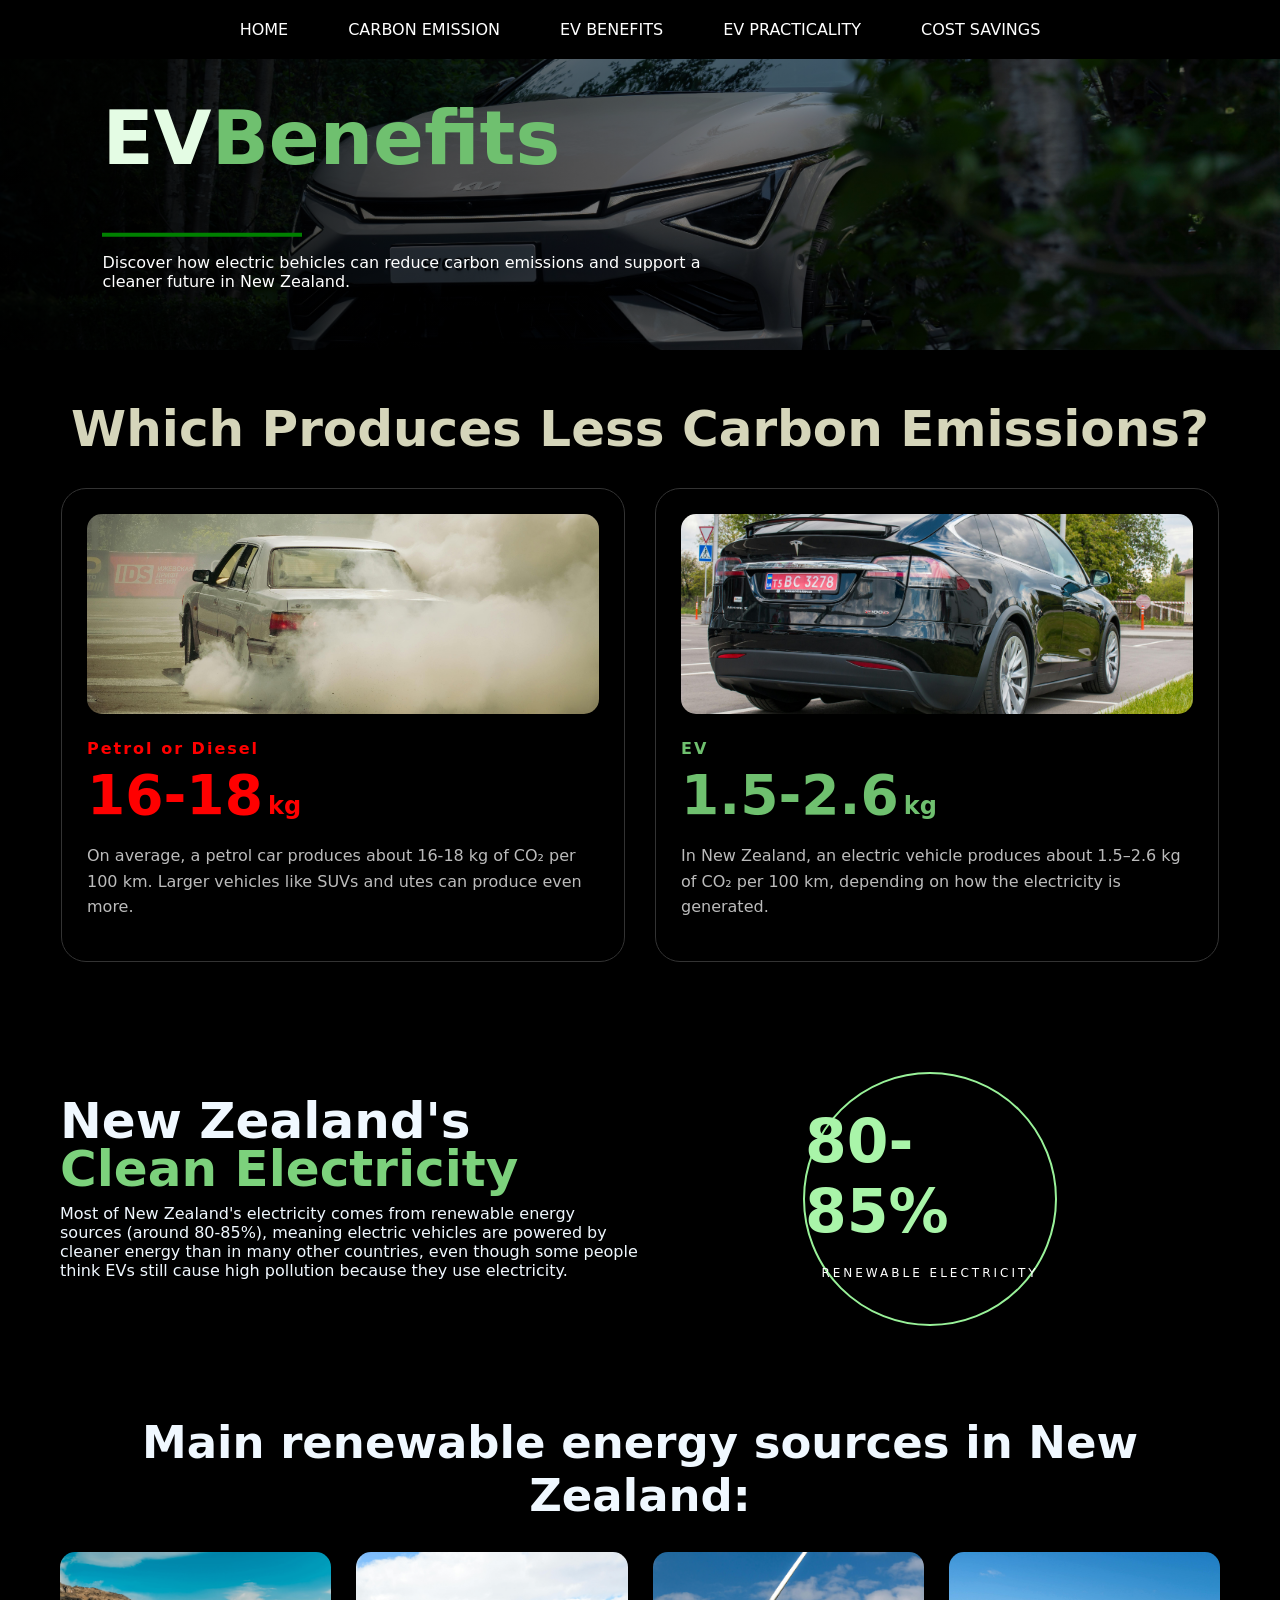
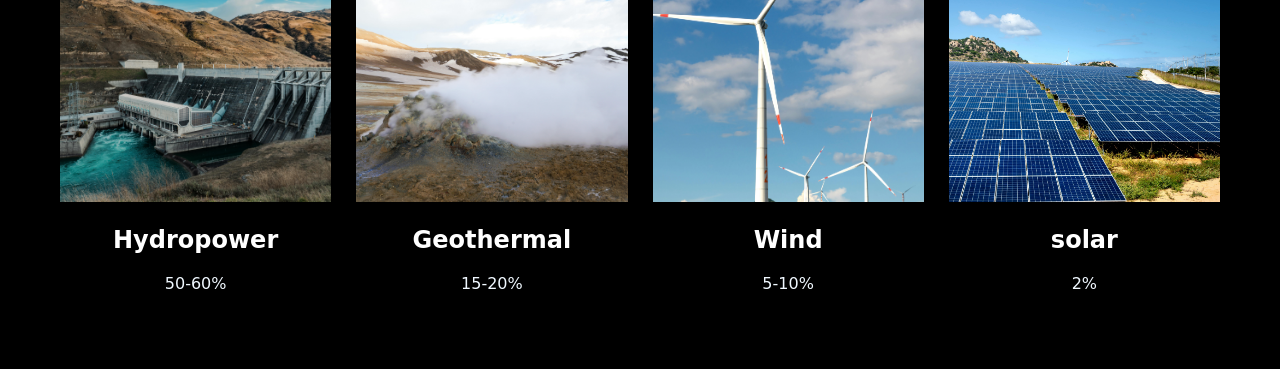
<file: EvBenefits.html>
<!DOCTYPE html>
<html lang="en">
<head>
    <meta charset="UTF-8">
    <meta name="viewport" content="width=device-width, initial-scale=1.0">
    <link rel="stylesheet" href="Style.css">
    <script src="indexJS.js" defer></script>
    <title>EV Benefits</title>
</head>
<body>
    <ul class="navbar" id="navbar">
        <li><a href="index.html">HOME</a></li>
        <li><a href="CarbonEmissionPage.html">CARBON EMISSION</a></li>
        <li><a href="EvBenefits.html">EV BENEFITS</a></li>
        <li><a href="EvPracticality.html">EV PRACTICALITY</a></li>
        <li><a href="Cost.html">COST SAVINGS</a></li>
    </ul>
    <button class="mobile-menu-button" id="mobileMenuButton">
        <span></span>
        <span></span>
        <span></span>
    </button>

    <div class="mobile-menu" id="mobileMenu">
        <div class="mobile-menu-links">
            <a href="index.html">HOME</a>
            <a href="CarbonEmissionPage.html">CARBON EMISSION</a>
            <a href="EvBenefits.html">EV BENEFITS</a>
            <a href="EvPracticality.html">EV PRACTICALITY</a>
            <a href="Cost.html">COST SAVINGS</a>
        </div>
    </div>
    <div class="intro-part">
        <img src="ev benf im.jpg" class="benf-img">
        <div class="img-overlay"></div>
        <div id="title-name" class="title-name">
            <div class="title">
                <h1 class="name-EV">EV</h1>
                <h1 class="name-benf">Benefits</h1>
            </div>
            <div class="green-line"></div>
            <p>Discover how electric behicles can reduce carbon emissions and support a cleaner future in New Zealand.</p>
        </div>
    </div>
    <h3 class="subtit">Which Produces Less Carbon Emissions?</h3>
    <div class="benf-introduction">
        <div class="section">
            <img class="bg" src="carsmoke.jpg">
            <h4>Petrol or Diesel</h4>
            <h1>16-18</h1>
            <h2>kg</h2>
            <p>On average, a petrol car produces about 16-18 kg of CO₂ per 100 km. Larger vehicles like SUVs and utes can produce even more.</p>
        </div>
        <div class="section">
            <img class="bg" src="teslabenf.jpg">
            <h4 class="ev">EV</h4>
            <h1 class="ev">1.5-2.6</h1>
            <h2 class="ev">kg</h2>
            <p>In New Zealand, an electric vehicle produces about 1.5–2.6 kg of CO₂ per 100 km, depending on how the electricity is generated.</p>
        </div>
    </div>

    <div class="elec-nz">
        <div class="elec-content">
            <h1>New Zealand's</h1><h1 class="clean-elec">Clean Electricity</h1>
            <p>Most of New Zealand's electricity comes from renewable energy sources (around 80-85%), meaning electric vehicles are powered by cleaner energy than in many other countries, even though some people think EVs still cause high pollution because they use electricity.</p>
        </div>
        <div class="elec-stat">
            <div class="circle">
                <h2>80-85%</h2>
                <p>RENEWABLE ELECTRICITY</p>
            </div>
        </div>
    </div>


    <div class="benf-gallery">
        <h1>Main renewable energy sources in New Zealand:</h1>
            
        <div class="gallery-grid">
            <div class="energy-card">
                <img src="Hydropower.jpg">
                <h2>Hydropower</h2>
                <p>50-60%</p>
            </div>
            <div class="energy-card">
                <img src="geothermal.jpg">
                <h2>Geothermal</h2>
                <p>15-20%</p>
            </div>
            <div class="energy-card">
                <img src="wind.jpg">
                <h2>Wind</h2>
                <p>5-10%</p>
            </div>
            <div class="energy-card">
                <img src="solar.jpg">
                <h2>solar</h2>
                <p>2%</p>

            </div>
        </div>
    </div>


</body>
</file>
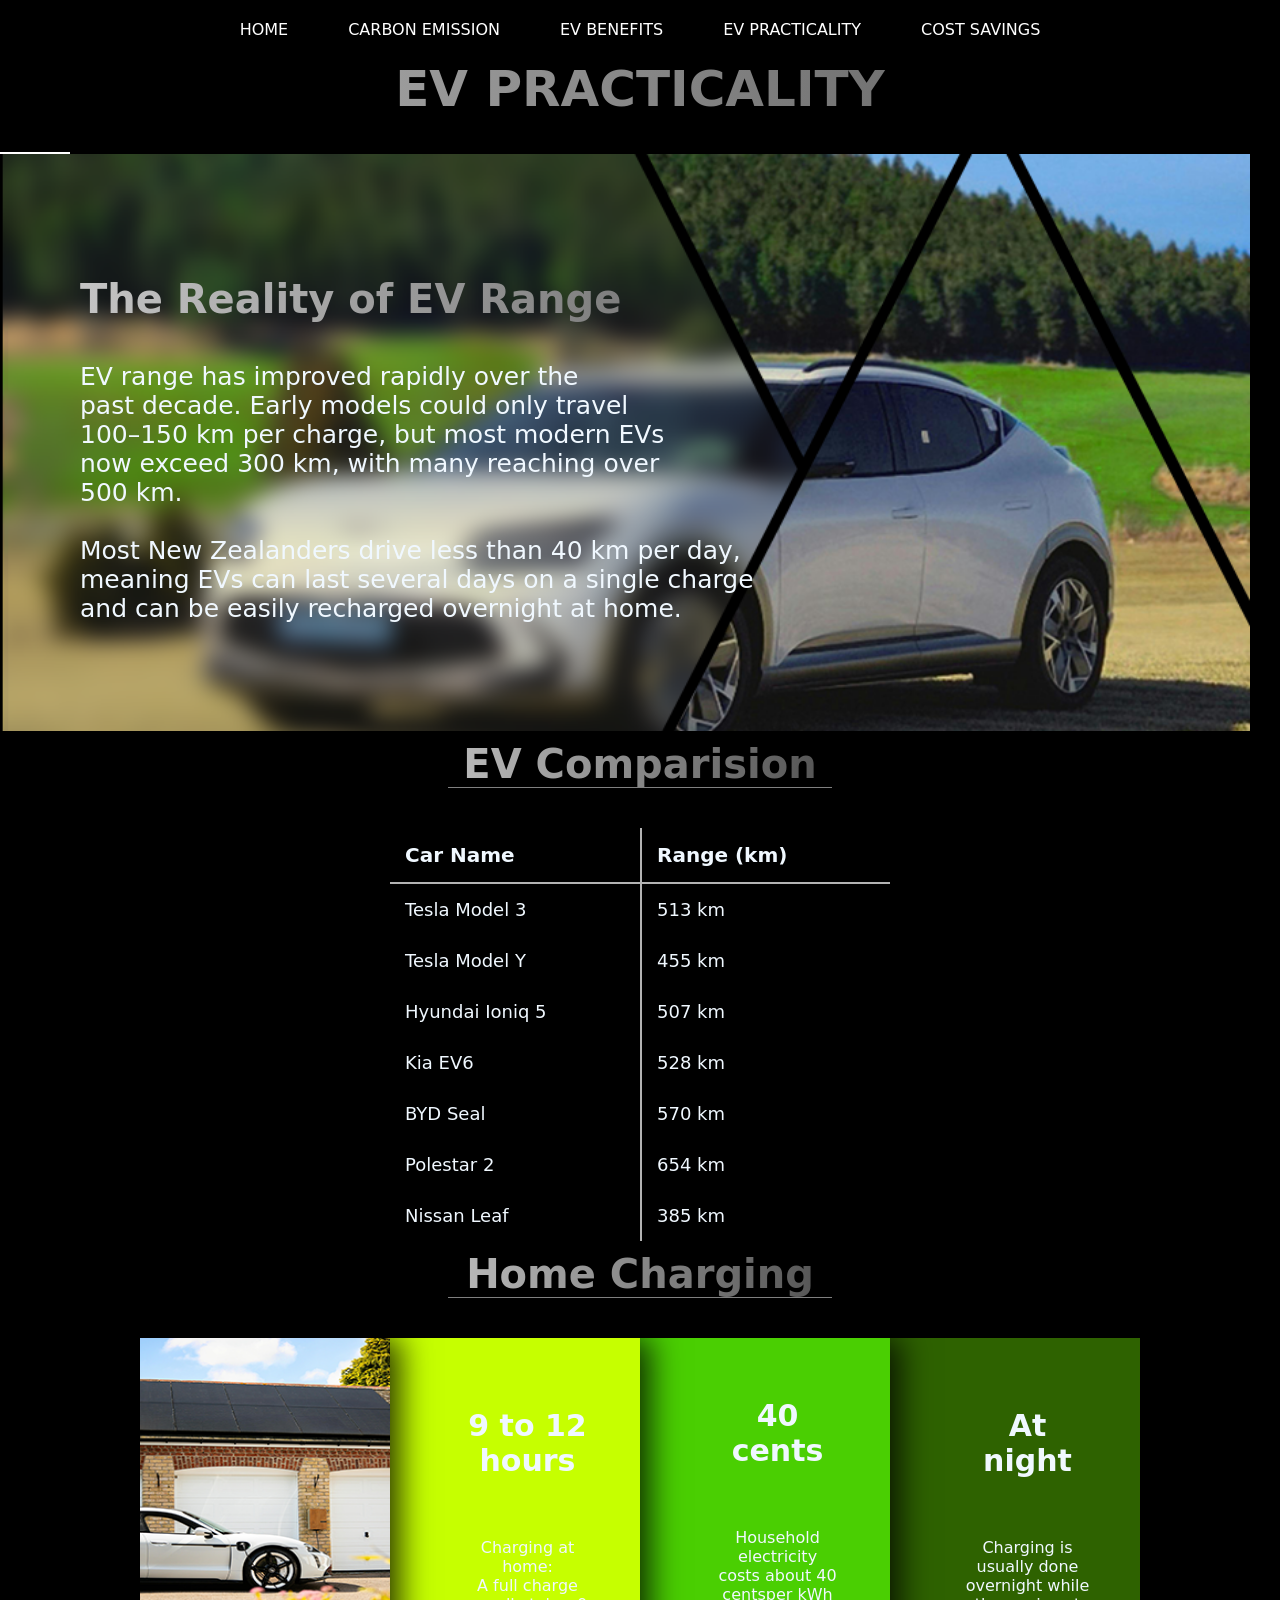
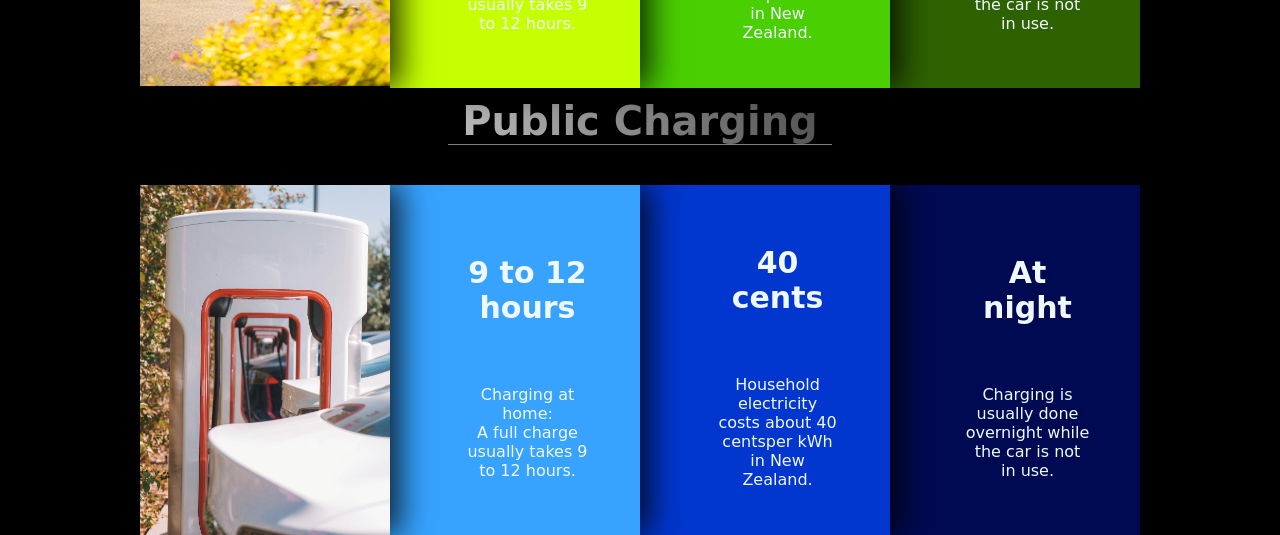
<file: EvPracticality.html>
<!DOCTYPE html>
<html lang="en">
<head>
    <meta charset="UTF-8">
    <meta name="viewport" content="width=device-width, initial-scale=1.0">
    <link rel="stylesheet" href="Style.css">
    <script src="indexJS.js" defer></script>
    <title>Document</title>

</head>
<body>


    <ul class="navbar" id="navbar">
        <li><a href="index.html">HOME</a></li>
        <li><a href="CarbonEmissionPage.html">CARBON EMISSION</a></li>
        <li><a href="EvBenefits.html">EV BENEFITS</a></li>
        <li><a href="EvPracticality.html">EV PRACTICALITY</a></li>
        <li><a href="Cost.html">COST SAVINGS</a></li>
    </ul>
    <button class="mobile-menu-button" id="mobileMenuButton">
        <span></span>
        <span></span>
        <span></span>
    </button>

    <div class="mobile-menu" id="mobileMenu">
        <div class="mobile-menu-links">
            <a href="index.html">HOME</a>
            <a href="CarbonEmissionPage.html">CARBON EMISSION</a>
            <a href="EvBenefits.html">EV BENEFITS</a>
            <a href="EvPracticality.html">EV PRACTICALITY</a>
            <a href="Cost.html">COST SAVINGS</a>
        </div>
    </div>


    <h1 class="titleevprac">EV PRACTICALITY</h1>
    <div class="underline"></div>

    <div class="image-container">
        <img src="prac intro.png" class="intro-img">
        <div class="overlay">
            <h3 class="intro-title">The Reality of EV Range</h3>
            <p>EV range has improved rapidly over the<br>past decade. Early models could only travel<br>100–150 km per charge, but most modern EVs <br>now exceed 300 km, with many reaching over<br>500 km.<br><br>Most New Zealanders drive less than 40 km per day, <br>meaning EVs can last several days on a single charge <br>and can be easily recharged overnight at home.</p>
        </div>
    </div>
    <h2 class="subtitevprac">EV Comparision</h2>


    <div class="car-grid">
        <div class="grid-title">Car Name</div>
        <div class="grid-title">Range (km)</div>

        <div>Tesla Model 3</div>
        <div>513 km</div>

        <div>Tesla Model Y</div>
        <div>455 km</div>

        <div>Hyundai Ioniq 5</div>
        <div>507 km</div>

        <div>Kia EV6</div>
        <div>528 km</div>

        <div>BYD Seal</div>
        <div>570 km</div>

        <div>Polestar 2</div>
        <div>654 km</div>

        <div>Nissan Leaf</div>
        <div>385 km</div>
    </div>

    <h2 class="subtitevprac">Home Charging</h2>
    <div class="home-charging-row">
        <div class="home-charging-container1">
            <img src="ev prac home charging.png" class="home-charging-img1">
        </div>
        <div class="home-charging-container1">
            <img src="ev prac home charging2.png" class="home-charging-img1">
            <div class="overlayhc1">
                <h3>9 to 12 hours</h3>
                <p>Charging at home:<br>A full charge usually takes 9 to 12 hours.</p>
            </div>
        </div>
        <div class="home-charging-container1">
            <img src="ev prac home charging3.png" class="home-charging-img1">
            <div class="overlayhc1">
                <h3>40 cents</h3>
                <p>Household electricity costs about 40 centsper kWh in New Zealand.</p>
            </div>
        </div>
        <div class="home-charging-container1">
            <img src="ev prac home charging4.png" class="home-charging-img1">
            <div class="overlayhc1">
                <h3>At night</h3>
                <p>Charging is usually done overnight while the car is not in use.</p>
            </div>
        </div>
    </div>



    <h2 class="subtitevprac">Public Charging</h2>
    <div class="home-charging-row">
        <div class="home-charging-container1">
            <img src="ev prac public charging.jpg" class="home-charging-img1">
        </div>
        <div class="home-charging-container1">
            <img src="ev prac public charging2.png" class="home-charging-img1">
            <div class="overlayhc1">
                <h3>9 to 12 hours</h3>
                <p>Charging at home:<br>A full charge usually takes 9 to 12 hours.</p>
            </div>
        </div>
        <div class="home-charging-container1">
            <img src="ev prac public charging3.png" class="home-charging-img1">
            <div class="overlayhc1">
                <h3>40 cents</h3>
                <p>Household electricity costs about 40 centsper kWh in New Zealand.</p>
            </div>
        </div>
        <div class="home-charging-container1">
            <img src="ev prac public charging4.png" class="home-charging-img1">
            <div class="overlayhc1">
                <h3>At night</h3>
                <p>Charging is usually done overnight while the car is not in use.</p>
            </div>
        </div>
    </div>



    








</body>
</file>
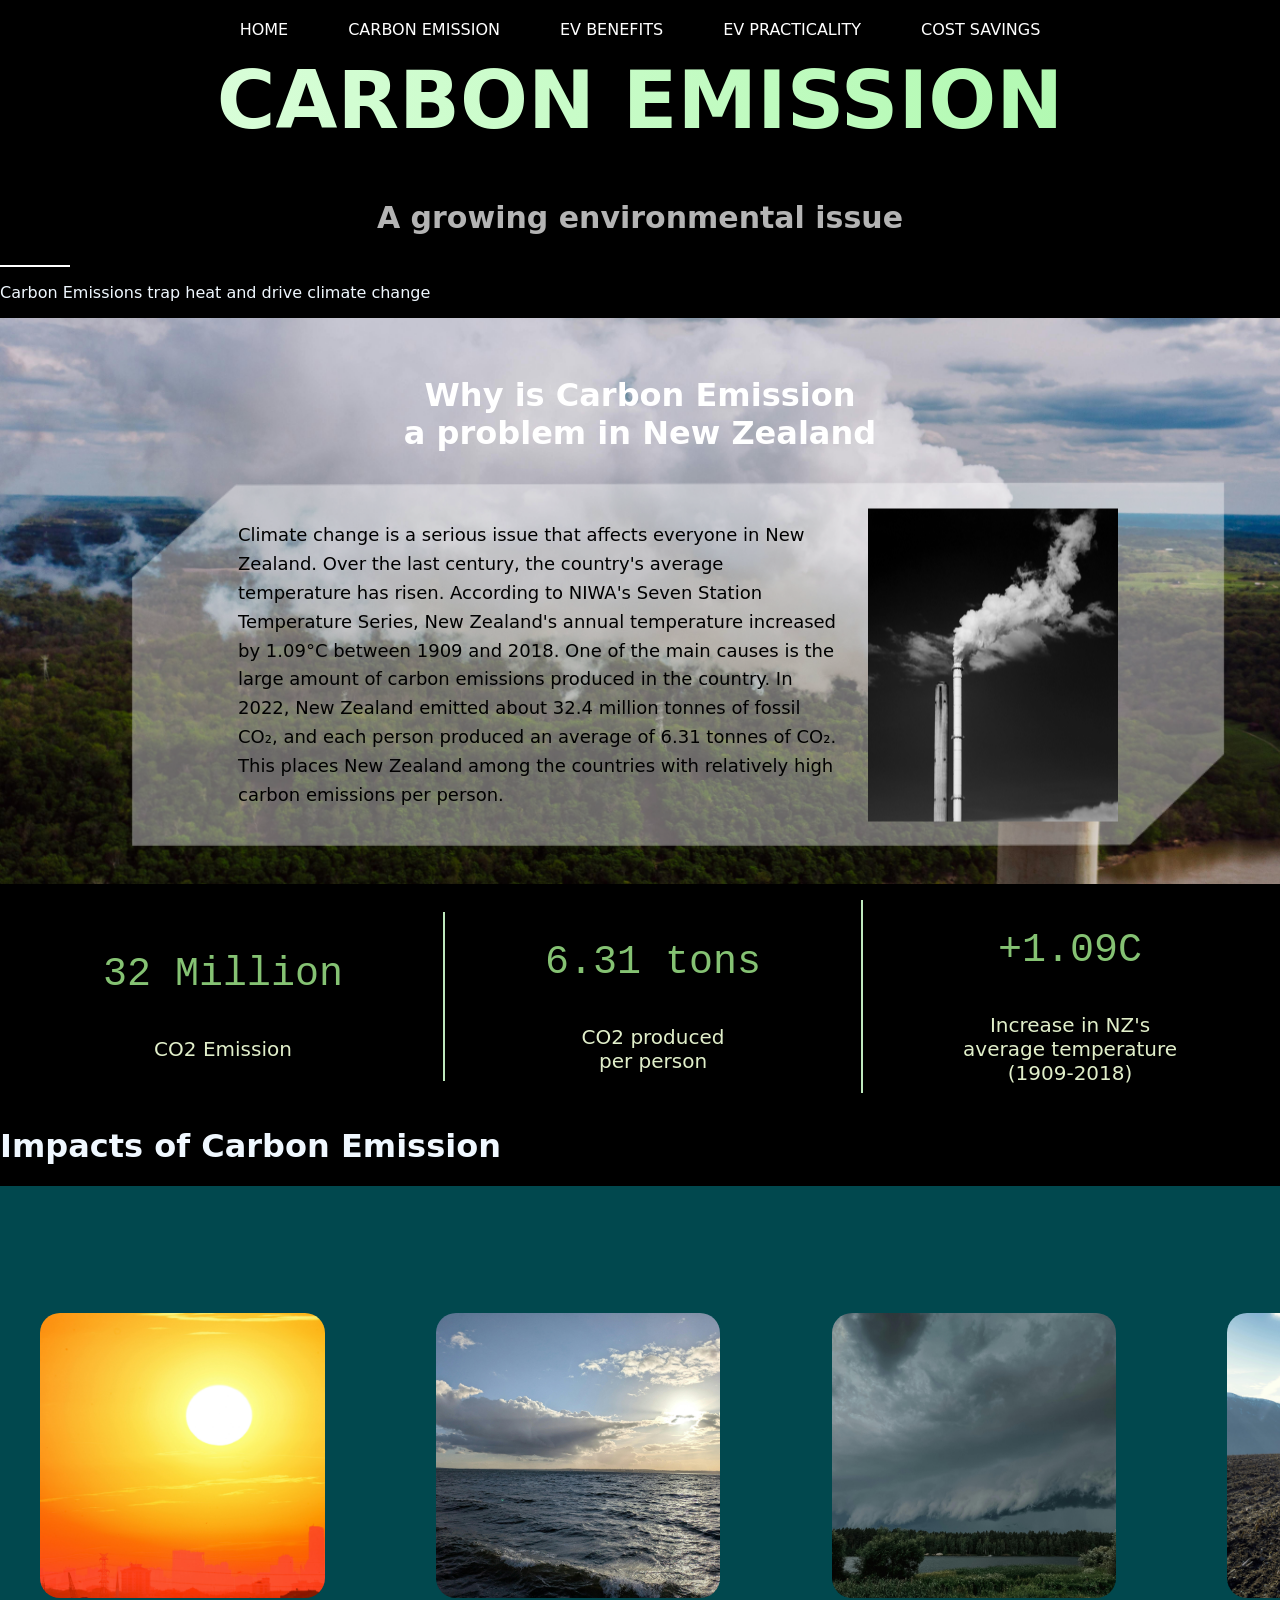
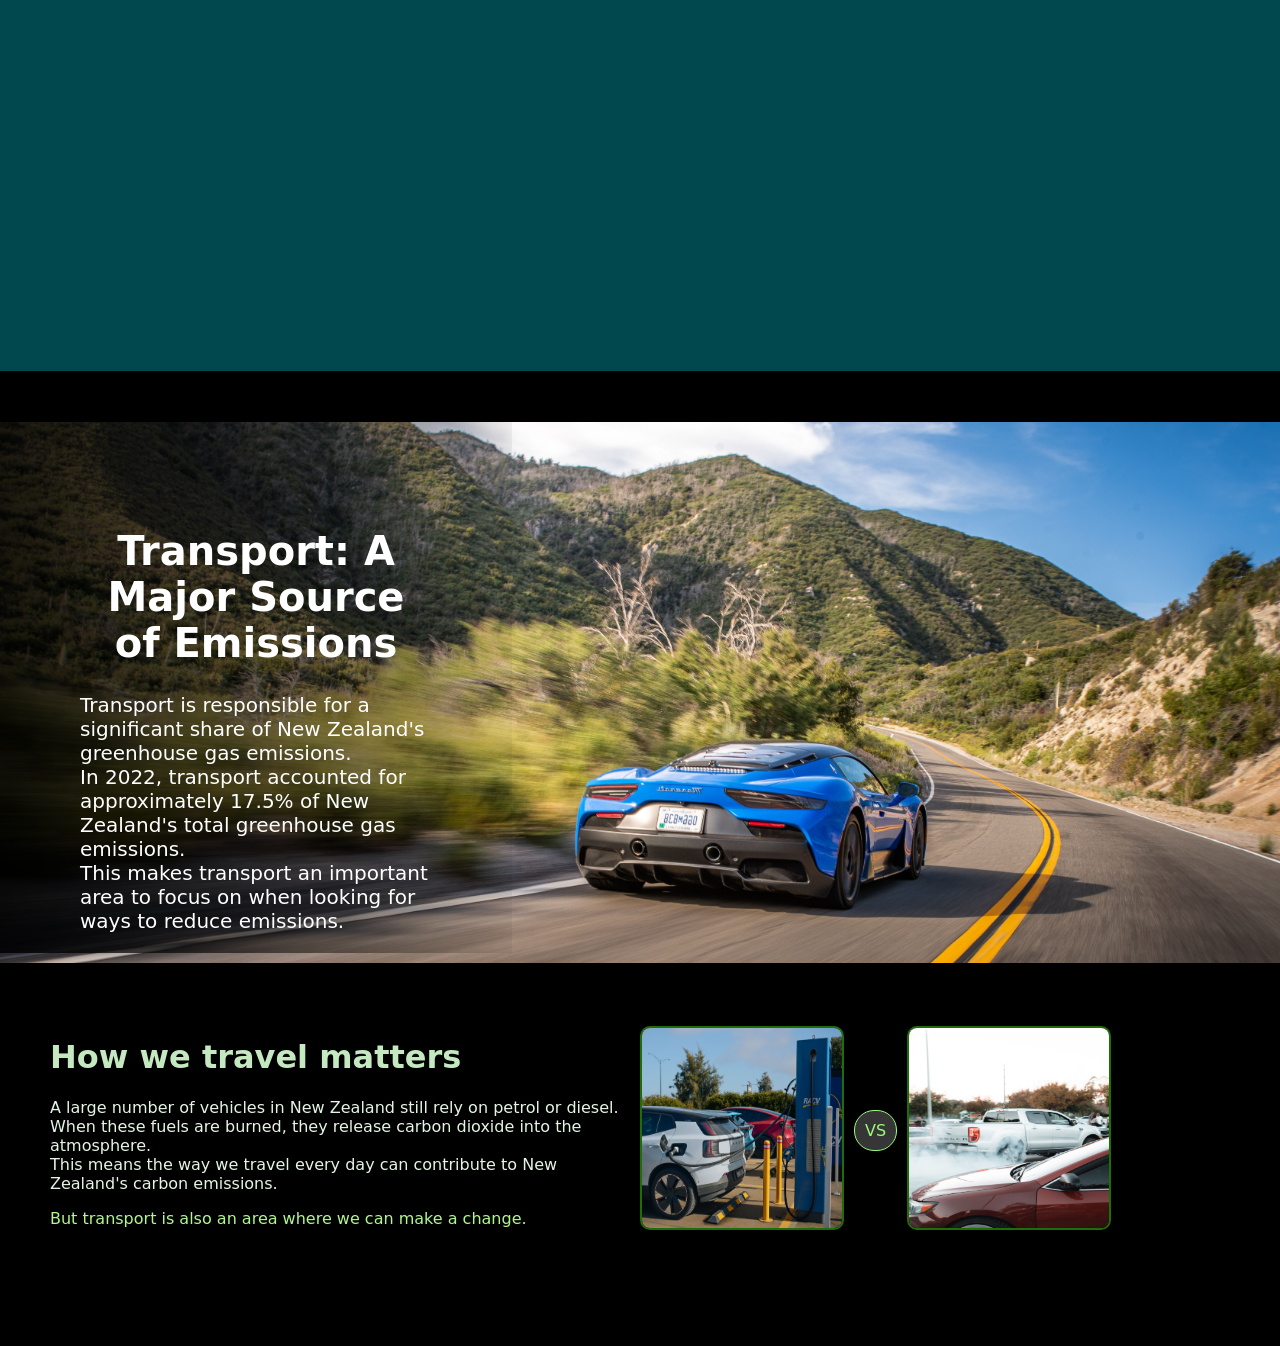
<file: Pages/CarbonEmissionPage.html>
<!DOCTYPE html>
<html lang="en">
<head>
    <meta charset="UTF-8">
    <meta name="viewport" content="width=device-width, initial-scale=1.0">
    <link rel="stylesheet" href="../Style.css">
    <script src="../JavaScriptFiles/indexJS.js" defer></script>
    <title>Carbon Emission</title>
</head>
<body>
    <ul class="navbar" id="navbar">
        <li><a href="../index.html">HOME</a></li>
        <li><a href="CarbonEmissionPage.html">CARBON EMISSION</a></li>
        <li><a href="EvBenefits.html">EV BENEFITS</a></li>
        <li><a href="EvPracticality.html">EV PRACTICALITY</a></li>
        <li><a href="Cost.html">COST SAVINGS</a></li>
    </ul>
    <button class="mobile-menu-button" id="mobileMenuButton">
        <span></span>
        <span></span>
        <span></span>
    </button>

    <div class="mobile-menu" id="mobileMenu">
        <div class="mobile-menu-links">
            <a href="../index.html">HOME</a>
            <a href="CarbonEmissionPage.html">CARBON EMISSION</a>
            <a href="EvBenefits.html">EV BENEFITS</a>
            <a href="EvPracticality.html">EV PRACTICALITY</a>
            <a href="Cost.html">COST SAVINGS</a>
        </div>
    </div>


    <div class="ce-title">
        <h1 class="ce-pg-title">CARBON EMISSION</h1>
        <h3 class="ce-pg-sub-title">A growing environmental issue</h3>
    </div>
    <div class="underline"></div>
    <p>Carbon Emissions trap heat and drive climate change</p>
    <div class="carbem-section">
        <img class="carbem-bg" src="../Images/CarbEm/smokebg.jpg">
        <div class="carbem-overlay">
            <h1 class="carbem-title">Why is Carbon Emission <br>a problem in New Zealand</h1>
            <div class="carbem-content">
                <img class="carbem-rectangle" src="../Images/CarbEm/rectangle.png">
                <div class="card-content">
                    <p>Climate change is a serious issue that affects everyone in New Zealand. Over the last century, the country's average temperature has risen. According to NIWA's Seven Station Temperature Series, New Zealand's annual temperature increased by 1.09°C between 1909 and 2018. One of the main causes is the large amount of carbon emissions produced in the country. In 2022, New Zealand emitted about 32.4 million tonnes of fossil CO₂, and each person produced an average of 6.31 tonnes of CO₂. This places New Zealand among the countries with relatively high carbon emissions per person.</p>
                    <img class="smokeimg" src="../Images/CarbEm/smoke.jpg">
                </div>
            </div>
        </div>
    </div>
    <div class="stats">
        <div class="stat">
            <p class="numbers">32 Million</p>
            <p class="words">CO2 Emission<br></p>
        </div>
        <div class="stat">
            <p class="numbers">6.31 tons</p>
            <p class="words">CO2 produced<br>per person</p>
        </div>
        <div class="stat">
            <p class="numbers">+1.09C</p>
            <p class="words">Increase in NZ's<br>average temperature<br>(1909-2018)</p>
        </div>
    </div>
    <div>
        <h1>Impacts of Carbon Emission</h1>
    
    </div>

    <div class="gallery-part">
        <img src="../Images/CarbEm/gallerybg.png" class="gallerybg">
        <div class="slider">
            <div class="gallery-container">
                <div class="gallery">
                    <div class="gallery-image">
                        <img src="../Images/CarbEm/temperature.jpg">
                    </div>
                    <div class="galleryinfo">
                        <h3>Rising Temperature</h3>
                        <p>Increasing greenhouse gas emissions trap more heat in the atmosphere, causing global temperatures to rise. In New Zealand, this can lead to hotter temperatures, more frequent heatwaves and changes in rainfall patterns.</p>
                    </div>
                </div>
                <div class="gallery">
                    <div class="gallery-image">
                        <img src="../Images/CarbEm/sea level.jpg">
                    </div>
                    <div class="galleryinfo">
                        <h3>Sea Level Rise</h3>
                        <p>As the planet warms, glaciers and ice sheets melt and oceans expand. Rising sea levels increase the risk of coastal flooding and erosion, threatening homes, businesses, roads and other infrastructure in coastal communities.</p>
                    </div>    
                </div>
                <div class="gallery">
                    <div class="gallery-image">
                        <img src="../Images/CarbEm/extreme weather.jpg">
                    </div>
                    <div class="galleryinfo">
                        <h3>Extreme Weather</h3>
                        <p>Climate change can increase the risk of some extreme weather events, including heavy rainfall, flooding and severe storms. These events can damage homes and infrastructure and disrupt people's lives and businesses.</p>
                    </div>
                </div>
                <div class="gallery">
                    <div class="gallery-image">
                        <img src="../Images/CarbEm/agriculture.jpg">
                    </div>
                    <div class="galleryinfo">
                        <h3>Threats to Agriculture</h3>
                        <p>Changes in temperature and rainfall can make farming more difficult. Droughts, floods and changing growing conditions can reduce crop yields, affect livestock and create challenges for New Zealand's agricultural industry.</p>
                    </div>
                </div>
            </div>
        </div>
    </div>



    <P><br></P>
    <div class="transport-carbon">
        <img src="../Images/CarbEm/car.jpg">
        <div class="overlay1">
            <h1>Transport: A Major Source of Emissions</h1>
            <p>Transport is responsible for a significant share of New Zealand's greenhouse gas emissions.<br>In 2022, transport accounted for approximately 17.5% of New Zealand's total greenhouse gas emissions.<br>This makes transport an important area to focus on when looking for ways to reduce emissions.</p>
        </div>
    </div>
    <div class="transport-carbon1">
        <div class="text">
            <h1>How we travel matters</h1>
            <p class="transport-carbon1-t1">A large number of vehicles in New Zealand still rely on petrol or diesel. When these fuels are burned, they release carbon dioxide into the atmosphere.<br>This means the way we travel every day can contribute to New Zealand's carbon emissions.</p>
            <p class="transport-carbon1-t2">But transport is also an area where we can make a change.</p>
        </div>  
        <div class="ev"><img src="../Images/CarbEm/ev charg.jpg"></div>
        <span class="vs">VS</span>
        <div class="Petrol"><img src="../Images/CarbEm/Petrol car.jpg"></div>
    </div>



    <P><br></P>
</body>
</file>
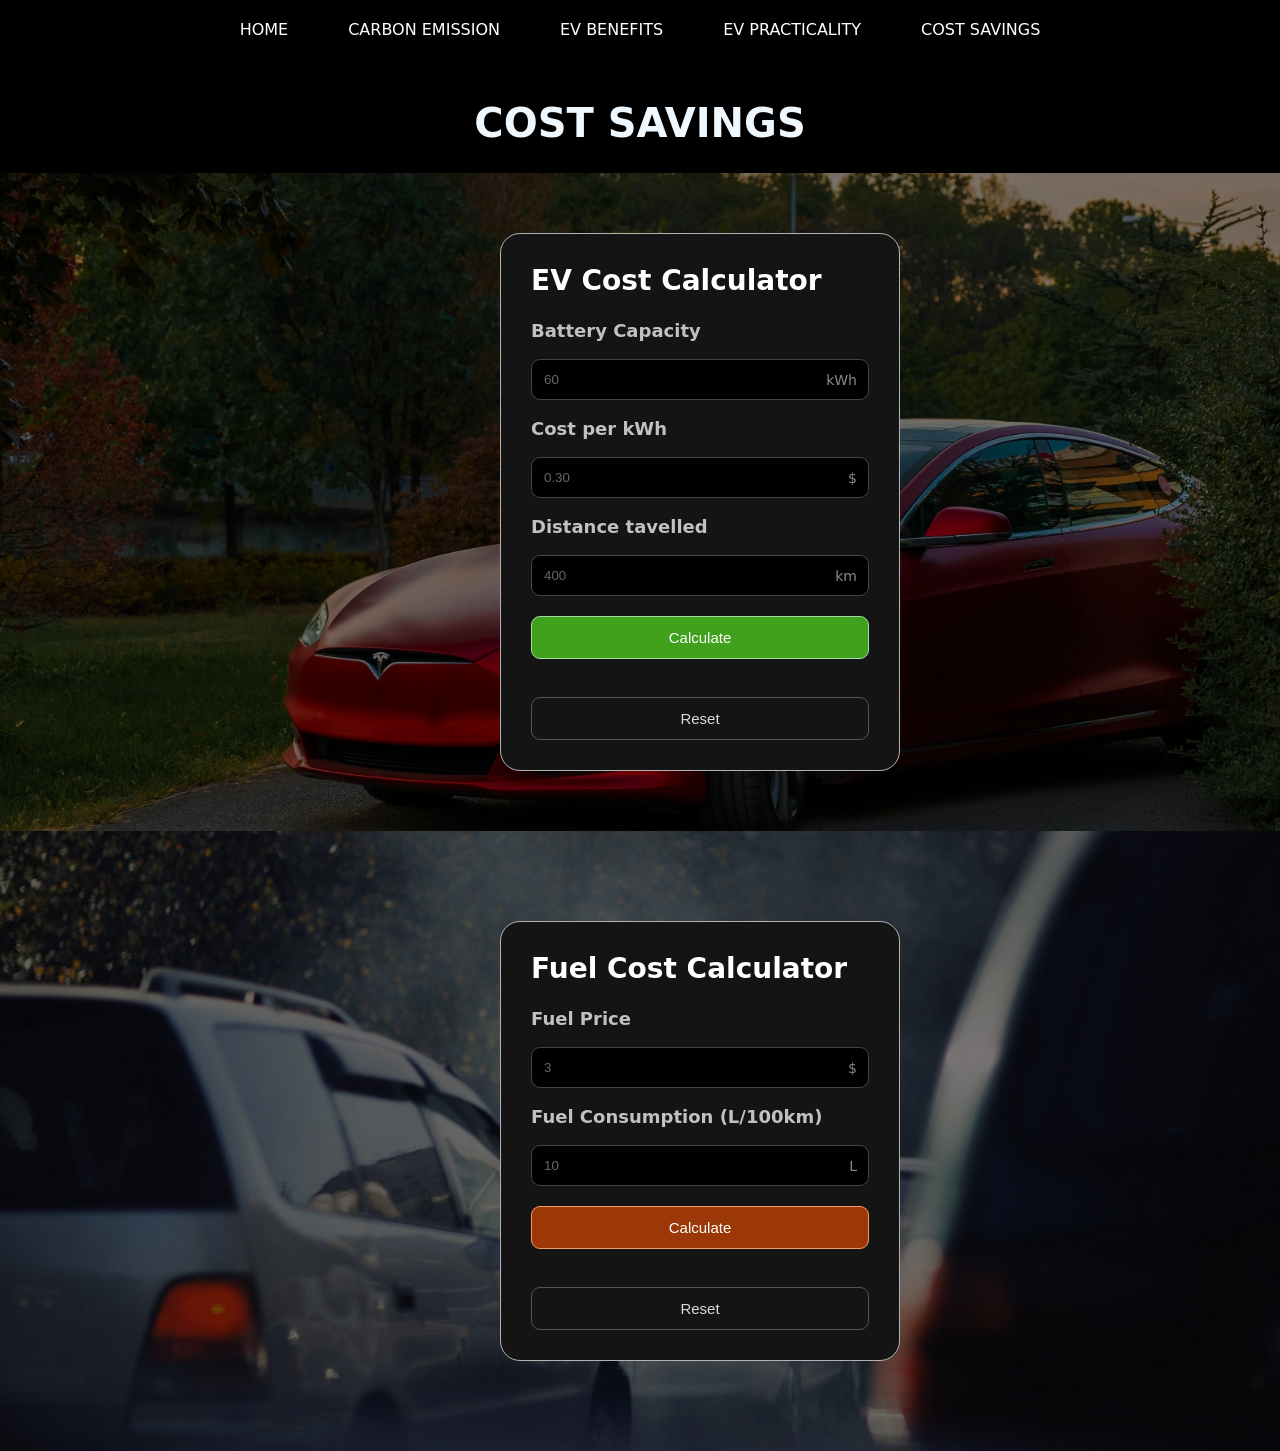
<file: Pages/Cost.html>
<!DOCTYPE html>
<html lang="en">
<head>
    <meta charset="UTF-8">
    <meta name="viewport" content="width=device-width, initial-scale=1.0">
    <link rel="stylesheet" href="../Style.css">
    <script src="../JavaScriptFiles/costJS.js"></script>
    <script src="../JavaScriptFiles/indexJS.js" defer></script>
    <title>Document</title>

</head>
<body>

    <ul class="navbar" id="navbar">
        <li><a href="../index.html">HOME</a></li>
        <li><a href="CarbonEmissionPage.html">CARBON EMISSION</a></li>
        <li><a href="EvBenefits.html">EV BENEFITS</a></li>
        <li><a href="EvPracticality.html">EV PRACTICALITY</a></li>
        <li><a href="Cost.html">COST SAVINGS</a></li>
    </ul>
    <button class="mobile-menu-button" id="mobileMenuButton">
        <span></span>
        <span></span>
        <span></span>
    </button>
    <div class="mobile-menu" id="mobileMenu">
        <div class="mobile-menu-links">
            <a href="../index.html">HOME</a>
            <a href="CarbonEmissionPage.html">CARBON EMISSION</a>
            <a href="EvBenefits.html">EV BENEFITS</a>
            <a href="EvPracticality.html">EV PRACTICALITY</a>
            <a href="Cost.html">COST SAVINGS</a>
        </div>
    </div>

    <div class="mobile-menu" id="mobileMenu">
        <div class="mobile-menu-links">
            <a href="index.html">HOME</a>
            <a href="CarbonEmissionPage.html">CARBON EMISSION</a>
            <a href="EvBenefits.html">EV BENEFITS</a>
            <a href="EvPracticality.html">EV PRACTICALITY</a>
            <a href="Cost.html">COST SAVINGS</a>
        </div>
    </div>
    
    <h1 class="cost-title">COST SAVINGS</h1>
    <div class="cost-section">
        <img src="../Images/Cost/EV calc bg.jpg" class="bg-ev-calc">
        <div class="cost-overlay">
            <img src="../Images/Cost/rectangle cost.png" class="img-ev-calc1">
            <div class="calculator">
                <h2>EV Cost Calculator</h2>
                <h3>Battery Capacity</h3>
                <div class="input-wrapper">
                    <input type="number" placeholder="60" id="battery">
                    <span class="unit">kWh</span>
                </div>
                <h3>Cost per kWh</h3>
                <div class="input-wrapper">
                    <input type="number" placeholder="0.30" step="0.01" id="cost">
                    <span class="unit">$</span>
                </div>
                <h3>Distance tavelled</h3>
                <div class="input-wrapper">
                    <input type="number" placeholder="400" id="distance">
                    <span class="unit">km</span>
                </div>
                <button class="calculator-button" onclick="calculateCost()">Calculate</button>
                <h3 id="result"></h3>
                <button class="reset-btn" onclick="resetCalculator()">Reset</button>
            </div>
        </div>

    </div>

    <div class="cost-section">
        <img src="../Images/Cost/petrol calc bg.jpg" class="bg-petrol-calc">
        <div class="cost-overlay">
            <div class="calculator">
                <h2>Fuel Cost Calculator</h2>
                <h3>Fuel Price</h3>
                <div class="input-wrapper">
                    <input type="number" placeholder="3" id="fuelPrice">
                    <span class="unit">$</span>
                </div>
                <h3>Fuel Consumption (L/100km)</h3>
                <div class="input-wrapper">
                    <input type="number" placeholder="10" step="0.01" id="fuelConsumption">
                    <span class="unit">L</span>
                </div>
                <button class="calculator-button2" onclick="calculateFuelCost()">Calculate</button>
                <h3 id="resultfuel"></h3>
                <button class="reset-btn" onclick="resetFuelCalculator()">Reset</button>
                
            </div>
        </div>

    </div>





</body>
</file>
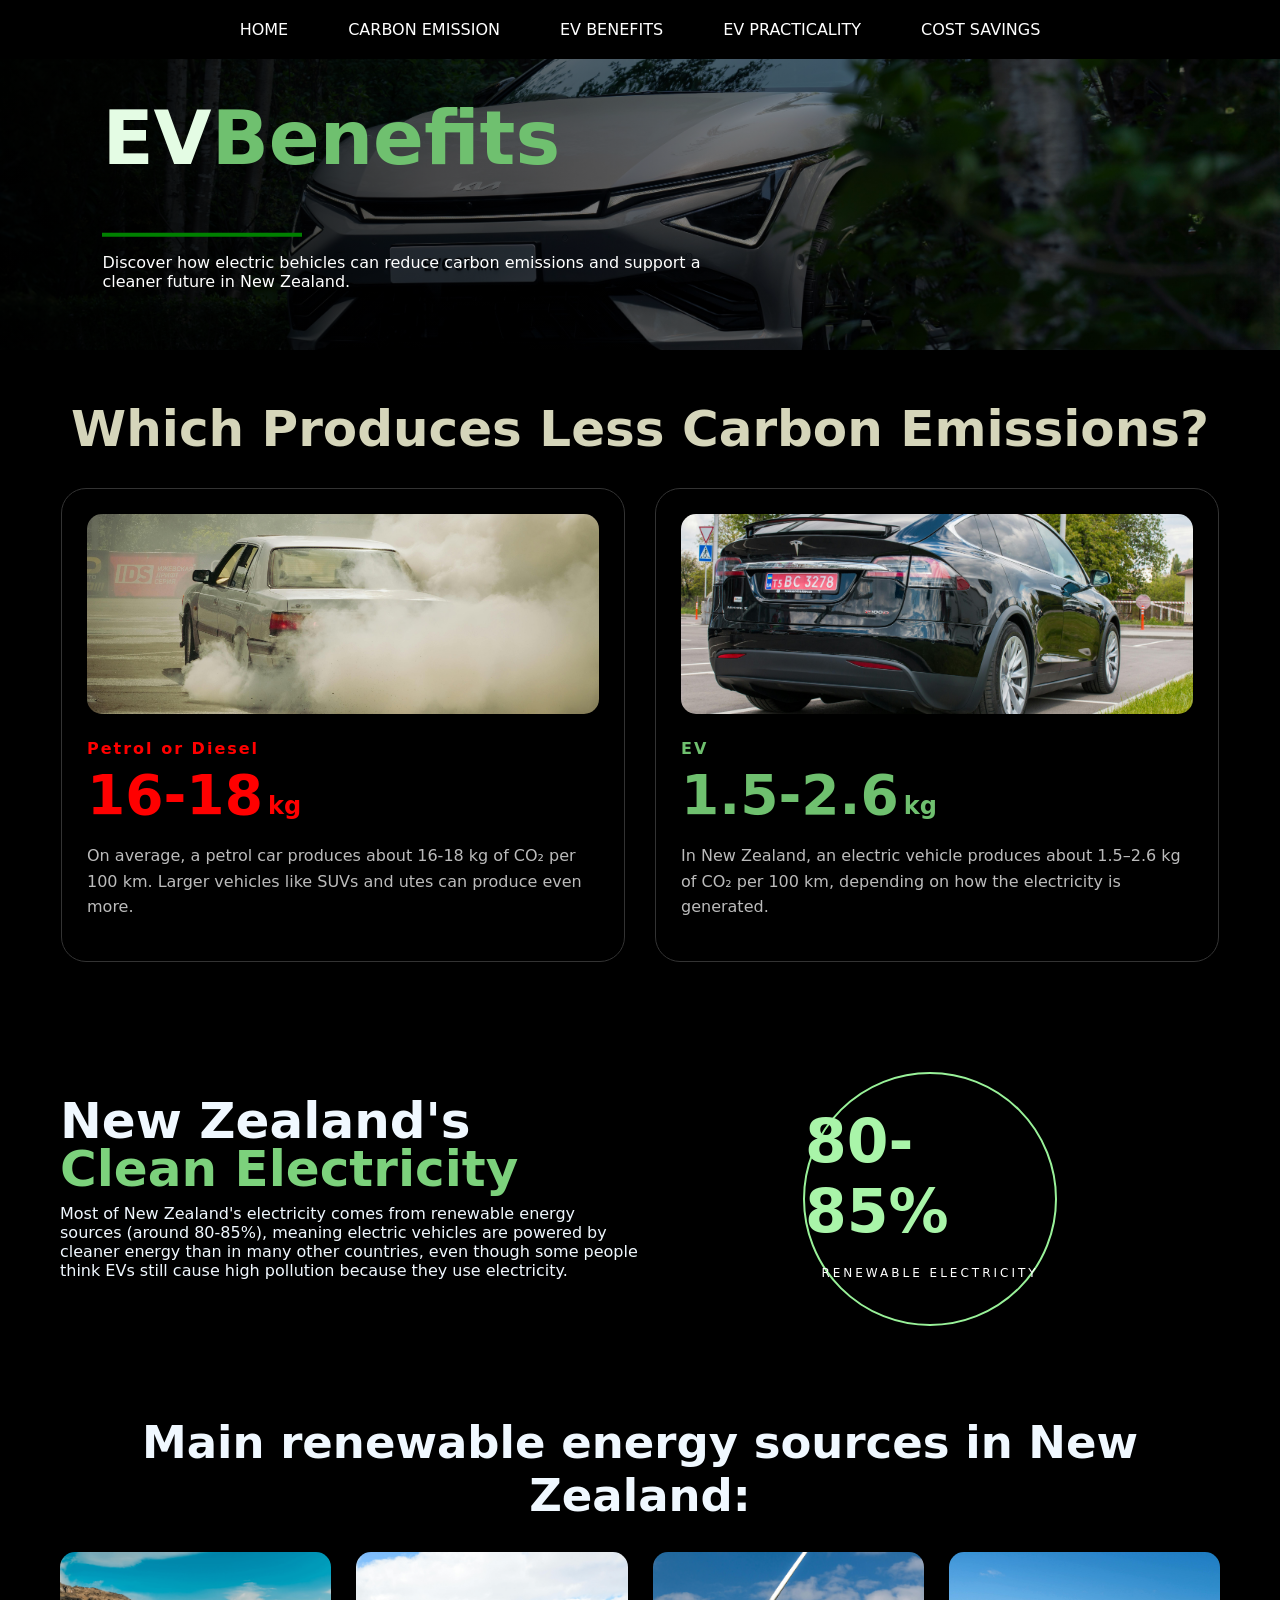
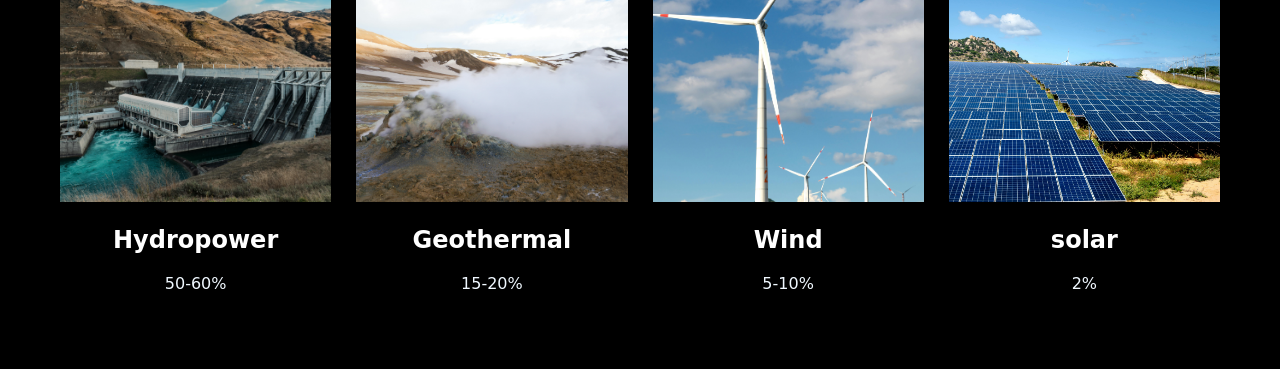
<file: Pages/EvBenefits.html>
<!DOCTYPE html>
<html lang="en">
<head>
    <meta charset="UTF-8">
    <meta name="viewport" content="width=device-width, initial-scale=1.0">
    <link rel="stylesheet" href="../Style.css">
    <script src="../JavaScriptFiles/indexJS.js" defer></script>
    <title>EV Benefits</title>
</head>
<body>
    <ul class="navbar" id="navbar">
        <li><a href="../index.html">HOME</a></li>
        <li><a href="CarbonEmissionPage.html">CARBON EMISSION</a></li>
        <li><a href="EvBenefits.html">EV BENEFITS</a></li>
        <li><a href="EvPracticality.html">EV PRACTICALITY</a></li>
        <li><a href="Cost.html">COST SAVINGS</a></li>
    </ul>
    <button class="mobile-menu-button" id="mobileMenuButton">
        <span></span>
        <span></span>
        <span></span>
    </button>

    <div class="mobile-menu" id="mobileMenu">
        <div class="mobile-menu-links">
            <a href="../index.html">HOME</a>
            <a href="CarbonEmissionPage.html">CARBON EMISSION</a>
            <a href="EvBenefits.html">EV BENEFITS</a>
            <a href="EvPracticality.html">EV PRACTICALITY</a>
            <a href="Cost.html">COST SAVINGS</a>
        </div>
    </div>
    <div class="intro-part">
        <img src="../Images/EvBenf/ev benf im.jpg" class="benf-img">
        <div class="img-overlay"></div>
        <div id="title-name" class="title-name">
            <div class="title">
                <h1 class="name-EV">EV</h1>
                <h1 class="name-benf">Benefits</h1>
            </div>
            <div class="green-line"></div>
            <p>Discover how electric behicles can reduce carbon emissions and support a cleaner future in New Zealand.</p>
        </div>
    </div>
    <h3 class="subtit">Which Produces Less Carbon Emissions?</h3>
    <div class="benf-introduction">
        <div class="section">
            <img class="bg" src="../Images/EvBenf/carsmoke.jpg">
            <h4>Petrol or Diesel</h4>
            <h1>16-18</h1>
            <h2>kg</h2>
            <p>On average, a petrol car produces about 16-18 kg of CO₂ per 100 km. Larger vehicles like SUVs and utes can produce even more.</p>
        </div>
        <div class="section">
            <img class="bg" src="../Images/EvBenf/teslabenf.jpg">
            <h4 class="ev">EV</h4>
            <h1 class="ev">1.5-2.6</h1>
            <h2 class="ev">kg</h2>
            <p>In New Zealand, an electric vehicle produces about 1.5–2.6 kg of CO₂ per 100 km, depending on how the electricity is generated.</p>
        </div>
    </div>

    <div class="elec-nz">
        <div class="elec-content">
            <h1>New Zealand's</h1><h1 class="clean-elec">Clean Electricity</h1>
            <p>Most of New Zealand's electricity comes from renewable energy sources (around 80-85%), meaning electric vehicles are powered by cleaner energy than in many other countries, even though some people think EVs still cause high pollution because they use electricity.</p>
        </div>
        <div class="elec-stat">
            <div class="circle">
                <h2>80-85%</h2>
                <p>RENEWABLE ELECTRICITY</p>
            </div>
        </div>
    </div>


    <div class="benf-gallery">
        <h1>Main renewable energy sources in New Zealand:</h1>
            
        <div class="gallery-grid">
            <div class="energy-card">
                <img src="../Images/EvBenf/Hydropower.jpg">
                <h2>Hydropower</h2>
                <p>50-60%</p>
            </div>
            <div class="energy-card">
                <img src="../Images/EvBenf/geothermal.jpg">
                <h2>Geothermal</h2>
                <p>15-20%</p>
            </div>
            <div class="energy-card">
                <img src="../Images/EvBenf/wind.jpg">
                <h2>Wind</h2>
                <p>5-10%</p>
            </div>
            <div class="energy-card">
                <img src="../Images/EvBenf/solar.jpg">
                <h2>solar</h2>
                <p>2%</p>

            </div>
        </div>
    </div>


</body>
</file>
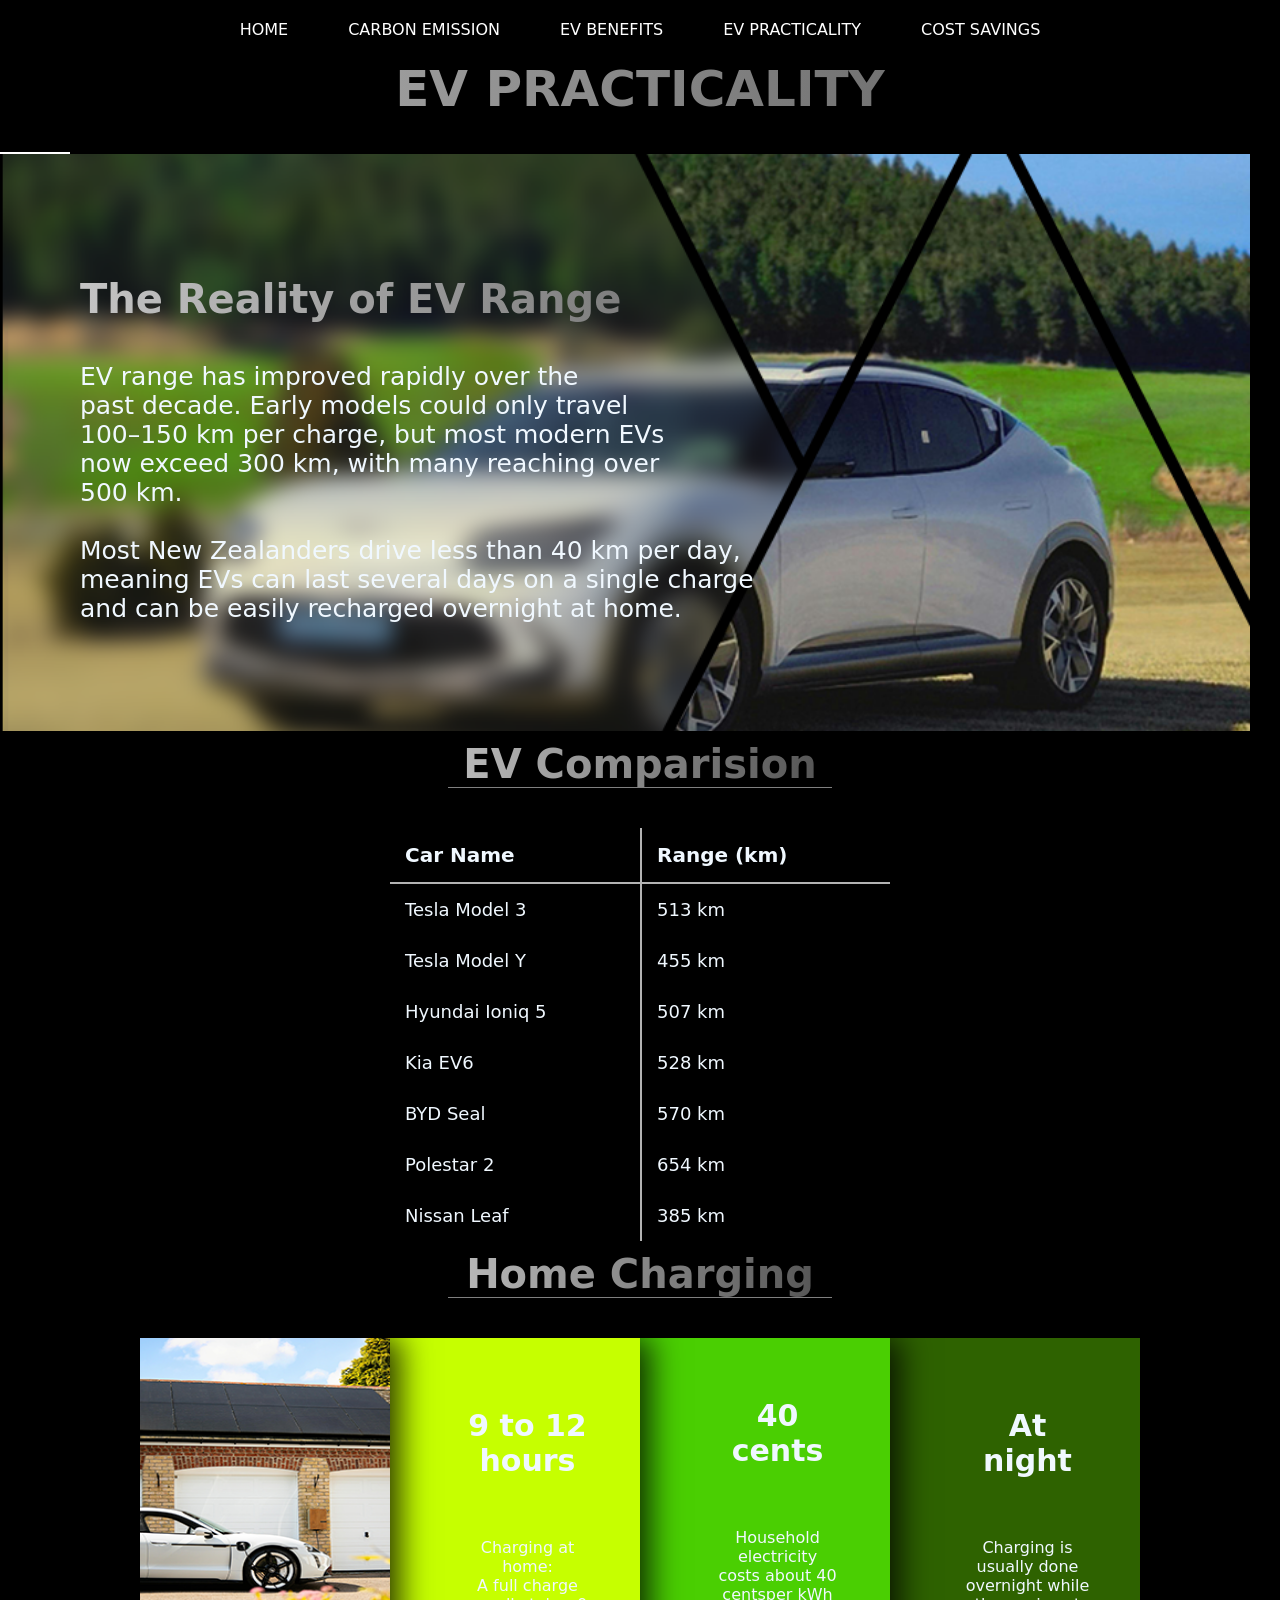
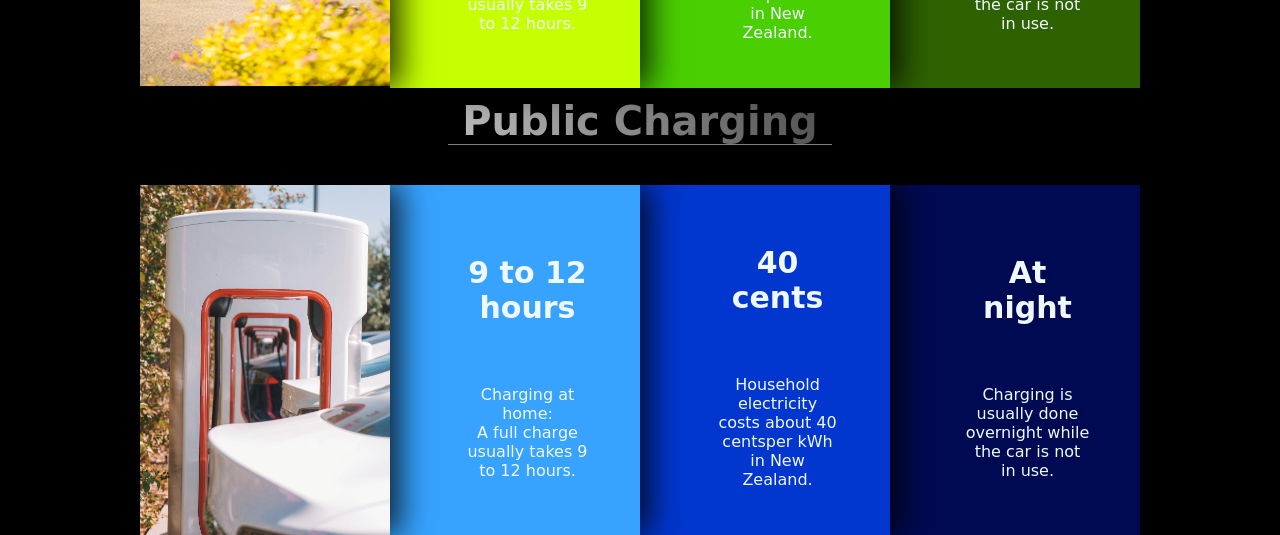
<file: Pages/EvPracticality.html>
<!DOCTYPE html>
<html lang="en">
<head>
    <meta charset="UTF-8">
    <meta name="viewport" content="width=device-width, initial-scale=1.0">
    <link rel="stylesheet" href="../Style.css">
    <script src="../JavaScriptFiles/indexJS.js" defer></script>
    <title>Document</title>

</head>
<body>


    <ul class="navbar" id="navbar">
        <li><a href="../index.html">HOME</a></li>
        <li><a href="CarbonEmissionPage.html">CARBON EMISSION</a></li>
        <li><a href="EvBenefits.html">EV BENEFITS</a></li>
        <li><a href="EvPracticality.html">EV PRACTICALITY</a></li>
        <li><a href="Cost.html">COST SAVINGS</a></li>
    </ul>
    <button class="mobile-menu-button" id="mobileMenuButton">
        <span></span>
        <span></span>
        <span></span>
    </button>

    <div class="mobile-menu" id="mobileMenu">
        <div class="mobile-menu-links">
            <a href="../index.html">HOME</a>
            <a href="CarbonEmissionPage.html">CARBON EMISSION</a>
            <a href="EvBenefits.html">EV BENEFITS</a>
            <a href="EvPracticality.html">EV PRACTICALITY</a>
            <a href="Cost.html">COST SAVINGS</a>
        </div>
    </div>

    <div class="mobile-menu" id="mobileMenu">
        <div class="mobile-menu-links">
            <a href="index.html">HOME</a>
            <a href="CarbonEmissionPage.html">CARBON EMISSION</a>
            <a href="EvBenefits.html">EV BENEFITS</a>
            <a href="EvPracticality.html">EV PRACTICALITY</a>
            <a href="Cost.html">COST SAVINGS</a>
        </div>
    </div>


    <h1 class="titleevprac">EV PRACTICALITY</h1>
    <div class="underline"></div>

    <div class="image-container">
        <img src="../Images/EvPract/prac intro.png" class="intro-img">
        <div class="overlay">
            <h3 class="intro-title">The Reality of EV Range</h3>
            <p>EV range has improved rapidly over the<br>past decade. Early models could only travel<br>100–150 km per charge, but most modern EVs <br>now exceed 300 km, with many reaching over<br>500 km.<br><br>Most New Zealanders drive less than 40 km per day, <br>meaning EVs can last several days on a single charge <br>and can be easily recharged overnight at home.</p>
        </div>
    </div>
    <h2 class="subtitevprac">EV Comparision</h2>


    <div class="car-grid">
        <div class="grid-title">Car Name</div>
        <div class="grid-title">Range (km)</div>

        <div>Tesla Model 3</div>
        <div>513 km</div>

        <div>Tesla Model Y</div>
        <div>455 km</div>

        <div>Hyundai Ioniq 5</div>
        <div>507 km</div>

        <div>Kia EV6</div>
        <div>528 km</div>

        <div>BYD Seal</div>
        <div>570 km</div>

        <div>Polestar 2</div>
        <div>654 km</div>

        <div>Nissan Leaf</div>
        <div>385 km</div>
    </div>

    <h2 class="subtitevprac">Home Charging</h2>
    <div class="home-charging-row">
        <div class="home-charging-container1">
            <img src="../Images/EvPract/ev prac home charging.png" class="home-charging-img1">
        </div>
        <div class="home-charging-container1">
            <img src="../Images/EvPract/ev prac home charging2.png" class="home-charging-img1">
            <div class="overlayhc1">
                <h3>9 to 12 hours</h3>
                <p>Charging at home:<br>A full charge usually takes 9 to 12 hours.</p>
            </div>
        </div>
        <div class="home-charging-container1">
            <img src="../Images/EvPract/ev prac home charging3.png" class="home-charging-img1">
            <div class="overlayhc1">
                <h3>40 cents</h3>
                <p>Household electricity costs about 40 centsper kWh in New Zealand.</p>
            </div>
        </div>
        <div class="home-charging-container1">
            <img src="../Images/EvPract/ev prac home charging4.png" class="home-charging-img1">
            <div class="overlayhc1">
                <h3>At night</h3>
                <p>Charging is usually done overnight while the car is not in use.</p>
            </div>
        </div>
    </div>



    <h2 class="subtitevprac">Public Charging</h2>
    <div class="home-charging-row">
        <div class="home-charging-container1">
            <img src="../Images/EvPract/ev prac public charging.jpg" class="home-charging-img1">
        </div>
        <div class="home-charging-container1">
            <img src="../Images/EvPract/ev prac public charging2.png" class="home-charging-img1">
            <div class="overlayhc1">
                <h3>9 to 12 hours</h3>
                <p>Charging at home:<br>A full charge usually takes 9 to 12 hours.</p>
            </div>
        </div>
        <div class="home-charging-container1">
            <img src="../Images/EvPract/ev prac public charging3.png" class="home-charging-img1">
            <div class="overlayhc1">
                <h3>40 cents</h3>
                <p>Household electricity costs about 40 centsper kWh in New Zealand.</p>
            </div>
        </div>
        <div class="home-charging-container1">
            <img src="../Images/EvPract/ev prac public charging4.png" class="home-charging-img1">
            <div class="overlayhc1">
                <h3>At night</h3>
                <p>Charging is usually done overnight while the car is not in use.</p>
            </div>
        </div>
    </div>



    








</body>
</file>
<file: Style.css>
body{
    margin: 0;
    width: 100%;
    background-color: black; 
    color: aliceblue;  
    overflow-x: hidden;
    font-family:system-ui, -apple-system, BlinkMacSystemFont, 'Segoe UI', Roboto, Oxygen, Ubuntu, Cantarell, 'Open Sans', 'Helvetica Neue', sans-serif;
}

.navbar{
    list-style-type: none;
    margin: 0;
    padding:0;
    background-color: rgb(0, 0, 0);
    display: flex;
    justify-content: center;

    position: fixed;
    top: 0;
    width: 100%;
    z-index: 1;

    transition: 
        transform 0.4s ease,
        opacity 0.4s ease,
        filter 0.4s ease;
    backdrop-filter: blur(10px);
}
    
.navbar.hide {
    transform: translateY(-100%);
    filter: blur(10px);
}

.mobile-menu-button.hide {
    opacity: 0;
}

.mobile-menu-button {
    display: none;
}

.mobile-menu {
    display: none;
}

@media (max-width: 768px) {
    .navbar {
        display: none;
    }

    .mobile-menu-button {
    position: fixed;
    top: 25px;
    right: 25px;
    width: 50px;
    height: 50px;
    background: transparent;
    font-size: 26px;
    z-index: 1000;
    border: none;

    display: flex;
    flex-direction: column;
    justify-content: center;
    align-items: center;
    gap: 7px;

    }

    .mobile-menu-button span {
        width: 30px;
        height: 2px;
        background: white;
        transition: 
            transform 0.4s ease,
            opacity 0.4s ease;
    }


    .mobile-menu-button.active span:first-child {
        transform: translateY(9px) rotate(45deg);
    }
    .mobile-menu-button.active span:nth-child(2) {
        opacity: 0;
    }
    .mobile-menu-button.active span:last-child {
        transform: translateY(-9px) rotate(-45deg);
    }

    .mobile-menu{
        position: fixed;
        top: 0px;
        left: 0px;
        width: 100%;
        height: 100vh;
        background: rgba(0, 0, 0, 0.9);
        color: white;
        display: flex;
        justify-content: center;
        align-items: center;
        opacity: 0;
        visibility: hidden;
        z-index: 999;

        transition: 0.4s ease;
    }

    .mobile-menu.active{
        opacity: 1;
        visibility: visible;
    }


    .mobile-menu-links {
        display: flex;
        flex-direction: column;
        align-items: center;
        gap: clamp(20px, 5vw, 35px);
    }

    .mobile-menu-links a{
        color: white;
        text-decoration: none;
        font-size: clamp(20px, 4vw, 50px);
    }


}
li a{
    display: block;
    color:rgb(255, 255, 255);
    text-align:end;
    padding: 30px;
    padding-top: 20px;
    padding-bottom: 20px;
    text-decoration:none;
    backdrop-filter: blur(10px);
}

li a:hover{
    color: black;
    background-color: rgb(252, 252, 252);
}
img{
    width:100%;
    height: auto;
}
.into-part{
    width: 100%;
    height: auto;
    position: relative;
}
.png1{
    width: 100%;
    height: auto;
    display: block;
}

.overlaytxt{
    position: absolute;
    top: 60%;
    left: 50%;
    transform: translate(-45%, -50%);
    color: white;
    text-align: center;
    backdrop-filter: blur(10px);
}
.subtitle-name{
    font-size: clamp(10px, 2vw, 25px);
    -webkit-text-stroke: clamp(0.2px, 0.05vw, 0.5px) black;
}
.into-part2{
    width: 100%;
    height: auto;
    position: relative;
}
.png2{
    width: 100%;
    height: auto;
    display: block;
}
.png2mob{
    display: none;
}
.overlayabout{
    position: absolute;
    top: 55%;
    left: 80%;
    transform: translate(-50%, -50%);
    color: white;
    text-align: left;
    font-size: clamp(5px, 1.66vw, 18px);
}
.section-card{
    width: 90%;
    display: flex;
    margin:8px auto;
    border-bottom: 1px solid white;
    text-decoration: none;
    color: white;
    box-sizing: border-box;
    transition: 
        background-color 0.5s ease, 
        border-color 0.5s ease,
        transform 0.5s ease;
}
.section-card:first-child{
    border-top: 1px solid white;
}
.number{
    font-size: clamp(50px, 8vw, 120px);
    font-weight: bold;
    color: rgba(224, 133, 133, 0.8);
    display: flex;
    padding: 20px;
    align-items: center;
}
.section-content{
    flex: 1;
    padding:40px;
}
.section-content h1{
    text-align: center;
    border-top: 2px solid rgb(158, 183, 122);
    border-bottom: 2px solid rgb(158, 183, 122);
    margin-bottom: 40px;
    font-size: clamp(15px, 4vw, 50px);
    color: rgb(112, 250, 158);
}
.section-content p{
    text-align: left;
    max-width:100%;
    font-size: clamp(5px, 1.66vw, 20px);
}
.section-card img{
    width: clamp(100px, 33.2vw, 400px);
    height: auto;
    object-fit: cover;
    display: block;
    margin:15px;
    border-bottom-left-radius: 35px;
    border-top-right-radius: clamp(10.5px, 3vw, 35px);
    filter: grayscale(20%) brightness(0.8);
}

.section-card:hover{
    background-color: rgb(197, 240, 190);
    border-color: rgb(24, 179, 76);
    transform: scale(1.02) translateY(-5px);
}
.section-card:hover .section-content p{
    color: rgb(3, 3, 3);
}
.section-card:hover .section-content h1{
    color: rgb(2, 105, 36);
}
.section-card:hover .number{
    color: rgb(125, 36, 36);
}
.section-card:hover img{
    filter: grayscale(0%) brightness(1);
}

@media (max-width: 768px) {
    body {
        width: 100%;
        overflow-x: hidden;
    }
    .png1 {
        width: 100%;
        height: 35vh;
        object-fit: cover;
        object-position: center;
    }
    .subtitle-name{
        font-size: 12px;
    }
    .png2mob{
        width: 100%;
        height: auto;
        display: block;
    }
    .png2desk{
        display: none;
    }
    .overlayabout {
        position: absolute;
        top: 50%;
        left: 50%;
        transform: translate(-10%, -40%);
        width: 40%;
        font-size: 10px;
        scale: 1.35;
    }

    .section-card {
        width: 92%;
        margin: 20px auto;
        padding: 18px;
        display: flex;
        flex-direction: column;
        box-sizing: border-box;
        gap: 10px;
    }

    .number {
        font-size: 48px;
        padding: 0;
        margin: 0;
        align-self: flex-start;
    }

    .section-content {
        width: 100%;
        padding: 0;
        box-sizing: border-box;
    }

    .section-content h1 {
        font-size: clamp(22px, 6vw, 30px);
        line-height: 1.3;
        text-align: center;
        margin: 10px 0 20px;
        padding: 10px 0;
    }

    .section-content p {
        font-size: 16px;
        line-height: 1.7;
        text-align: left;
        margin: 0 0 15px;
    }

    .section-card img {
        width: 100%;
        height: 220px;
        object-fit: cover;
        display: block;
        margin: 5px 0;
        border-bottom-left-radius: 20px;
        border-top-right-radius: 20px;
    }


}


/*  CARBON EMISSION     CARBON EMISSION     CARBON EMISSION     CARBON EMISSION     CARBON EMISSION     CARBON EMISSION     
    CARBON EMISSION     CARBON EMISSION     CARBON EMISSION     CARBON EMISSION     CARBON EMISSION     CARBON EMISSION
    CARBON EMISSION     CARBON EMISSION     CARBON EMISSION     CARBON EMISSION     CARBON EMISSION     CARBON EMISSION*/

@media (max-width: 768px) {

    body {
        width: 100%;
        overflow-x: hidden;
    }

    .png1 {
        width: 100%;
        height: 35vh;
        object-fit: cover;
        object-position: center;
    }
    .subtitle-name{
        font-size: 12px;
    }
    .png2mob{
        width: 100%;
        height: auto;
        display: block;
    }
    .png2desk{
        display: none;
    }
    .overlayabout {
        position: absolute;
        top: 50%;
        left: 50%;
        transform: translate(-10%, -40%);
        width: 40%;
        font-size: 10px;
        scale: 1.35;
    }

    .section-card {
        width: 92%;
        margin: 20px auto;
        padding: 18px;
        display: flex;
        flex-direction: column;
        box-sizing: border-box;
        gap: 10px;
    }

    .number {
        font-size: 48px;
        padding: 0;
        margin: 0;
        align-self: flex-start;
    }

    .section-content {
        width: 100%;
        padding: 0;
        box-sizing: border-box;
    }

    .section-content h1 {
        font-size: clamp(22px, 6vw, 30px);
        line-height: 1.3;
        text-align: center;
        margin: 10px 0 20px;
        padding: 10px 0;
    }

    .section-content p {
        font-size: 16px;
        line-height: 1.7;
        text-align: left;
        margin: 0 0 15px;
    }

    .section-card img {
        width: 100%;
        height: 220px;
        object-fit: cover;
        display: block;
        margin: 5px 0;
        border-bottom-left-radius: 20px;
        border-top-right-radius: 20px;
    }


}





/*  CARBON EMISSION     CARBON EMISSION     CARBON EMISSION     CARBON EMISSION     CARBON EMISSION     CARBON EMISSION     
    CARBON EMISSION     CARBON EMISSION     CARBON EMISSION     CARBON EMISSION     CARBON EMISSION     CARBON EMISSION
    CARBON EMISSION     CARBON EMISSION     CARBON EMISSION     CARBON EMISSION     CARBON EMISSION     CARBON EMISSION*/


.underline {
width: 70px;
height: 2px;
background: white;
margin-top: 8px;
}


.ce-pg-title{
    text-align: center;
    font-size: clamp(30px, 7vw, 80px);
    background: linear-gradient(90deg, rgb(226, 255, 226), rgb(168, 248, 168));
    -webkit-background-clip: text;
    -webkit-text-fill-color: transparent;
    background-clip: text;
}

.ce-pg-sub-title{
    text-align: center;
    font-size: clamp(1px, 2.5vw, 30px);
    color: rgb(180, 180, 180);
}
.carbem-bg{
    width: 100%;
    height: auto;
}
.carbem-section {
    position: relative;
    width: 100%;
}
.carbem-overlay {
    position: absolute;
    top: 50%;
    left: 50%;
    transform: translate(-50%, -50%);
    width: 80%;
    color: white;
    text-align: center;  
}
.carbem-overlay h1{
    margin-bottom: 30px;
}
.benf-part{
    width: 100%;
    height: auto;
    position: relative;
}
.carbem-content{
    position: relative;
    display:inline-block;
}
.carbem-rectangle{
    width: clamp(300px, 95vw, 1100px);
    display: block;
    opacity: 40%;
}

.card-content{
    position: absolute;
    top: 50%;
    left: 50%;
    transform: translate(-50%, -50%);

    width: 80%;
    display: flex;
    justify-content: space-between;
    align-items: center;
    gap: 30px;
}

.card-content p{
    width: 70%;
    color: black;
    font-size: clamp(9px, 1.65vw, 18px);
    line-height: 1.6;
    text-align: left;
}

.smokeimg{
    width:clamp(50px, 21vw, 250px);
    height: auto;
}

.numbers{
    font-size: clamp(15px, 3.2vw, 40px);
    font-family: monospace;
    color:rgb(133, 194, 115);
}
.words{
    font-size: clamp(8px, 1.7vw, 20px);
}

.stats{
    display:flex;
    align-items:center;
    justify-content: center;

}
.stat{
    padding-right: clamp(40px, 8.3vw, 100px);
    padding-left: clamp(40px, 8.3vw, 100px);
    text-align: center;
    color:rgb(225, 239, 202);
    border-right: 2px solid rgb(191, 233, 189);
}
.stat:last-child{
    border-right: none;
}




.gallery-part{
    width: 100%;
    height: auto;
    position: relative;
}
.gallerybg{
    width:100%;
    display: block;
}
.slider{
    position: absolute;
    top: 0;
    left: 0;
    width:100%;
    height:100%;
    display:flex;
    align-items:center;
    padding: 20px;
}


.gallery-container{
    display: flex;
    gap:clamp(8px, 1.7vw, 20px);
    width:100%;
    overflow-x: auto;
    overflow-y: hidden;
    scroll-behavior: smooth;
}
.gallery-container::-webkit-scrollbar {
    height:6px;
}
.gallery-container::-webkit-scrollbar-thumb{
    background: rgba(151, 206, 245, 0.5);
    border-radius: 10px;
}

.gallery-container::-webkit-scrollbar-track{
    background: transparent;
}

.gallery{
    position: relative;
    flex: 0 0 calc((100% - 40px) / 3.3);
    box-sizing: border-box;
    padding-left: 20px;
}
.gallery-image{
    width: 80%;
    overflow:hidden;
    border-radius:20px;
}
.gallery-image img{
    width: 100%;
    aspect-ratio: 1 / 1;
    object-fit:cover;
    display: block;
    transition:transform 0.4s ease;
}


.gallery:hover .gallery-image img{
    transform: scale(1.25);
}

.galleryinfo{
    width: 80%;
    box-sizing: border-box;
    transition: opacity 0.4s ease;
    opacity:0;
    padding:20px;
}
.gallery:hover .galleryinfo{
    opacity:1;
}








.transport-carbon{
    width: 100%;
    height: auto;
    position: relative;
}

.transport-carbon img{
    width:100%;
}

.overlay1{
    position: absolute;
    top: 0;
    left: 0;
    width:40%;
    color: white;
    box-sizing: border-box;
    font-size: clamp(8px, 1.7vw, 20px);
    text-align: left;
    background:linear-gradient(
        to right,
        rgba(0, 0, 0, 0.85),
        rgba(0, 0, 0, 0.65),
        rgba(0, 0, 0, 0.45),
        rgba(0, 0, 0, 0.05)       
    );
    padding: clamp(30px, 6.7vw, 80px);
    padding-bottom: 0px;
}
.overlay1 h1{
    text-align: center;

}


.transport-carbon1 {
    display: flex;
    align-items: center;
    width: 100%;
    box-sizing: border-box;
    padding: 50px;
}
.text {
    width: 50%;
}
.transport-carbon1 img {
    width: 200px;
    height: 200px;
    border-radius: 10px;
    border: solid rgb(32, 108, 7) 2px;
}


.vs{
    color:rgb(153, 249, 122);
    margin:10px;
    padding:10px;
    border: solid rgb(153, 249, 122) 1.5px;
    border-radius: 20px;
    background-color: rgb(54, 54, 54);
    
}
.transport-carbon1-t1{
    color: rgb(229, 244, 228);
}
.text h1{
    color: rgb(196, 232, 191);
}
.transport-carbon1-t2{
    color: rgb(176, 248, 142);
}
        
@media screen and (max-width: 768px) { 
    body{
        margin:0;
        overflow-x:hidden;
    }
    * {
        box-sizing: border-box;
    }
    img {
        max-width: 100%;
    }
    .ce-pg-title {
        font-size: clamp(28px, 8vw, 44px);
        padding: 0 12px;
    }
    .ce-pg-sub-title {
        font-size: clamp(14px, 4vw, 20px);
        padding: 10 12px;
    }
    .underline {
        margin: 8px auto;
    }
    .carbem-section {
        min-height: 0;
        padding: 30px 0;
        background: #111;
    }
    .carbem-bg {
        position: absolute;
        inset: 0;
        width: 100%;
        height: 100%;
        object-fit: cover;
    }
    .carbem-overlay {
        position: relative;
        top: auto;
        left: auto;
        transform: none;
        width: 100%;
        padding: 20px 16px;
    }
    .carbem-overlay h1 {
        font-size: clamp(23px, 6vw, 32px);
        line-height: 1.3;
        margin-bottom: 22px;
    }
    .carbem-title br {
        display: none;
    }
    .carbem-content {
        display: block;
        width: 100%;
        background: rgba(230, 245, 225, 0.92);
        border-radius: 16px;
        overflow: hidden;
    }
    .carbem-rectangle {
        display: none;
    }
    .card-content {
        position: static;
        transform: none;
        width: 100%;
        padding: 20px;
        display: flex;
        flex-direction: column;
        gap: 18px;
    }
    .card-content p {
        width: 100%;
        margin: 0;
        font-size: 15px;
        line-height: 1.7;
    }
    .smokeimg {
        width: min(100%, 220px);
        height: auto;
        border-radius: 10px;
    }
    .stats {
        flex-wrap: wrap;
        gap: 0;
        padding: 20px 8px;
    }
    .stat {
        width: 50%;
        padding: 15px 8px;
        border-right: 1px solid rgb(191, 233, 189);
        border-bottom: 1px solid rgb(191, 233, 189);
    }
    .stat:nth-child(2) {
        border-right: none;
    }
    .stat:last-child {
        width: 100%;
        border-right: none;
        border-bottom: none;
    }
    .numbers {
        font-size: clamp(20px, 5vw, 30px);
    }
    .words {
        font-size: 13px;
    }
    div > h1 {
        font-size: 26px;
        text-align: center;
        padding: 0 12px;
    }
    .gallery-part {
        min-height: 560px;
        background: #101510;
        overflow: hidden;
    }
    .gallerybg {
        position: absolute;
        width: 100%;
        height: 100%;
        object-fit: cover;
    }
    .slider {
        padding: 20px 12px;
    }
    .gallery-container {
        gap: 16px;
        padding-bottom: 12px;
        align-items: flex-start;
        scroll-snap-type: x mandatory;
        -webkit-overflow-scrolling: touch;
    }
    .gallery {
        flex-basis: 80%;
        min-width: 0;
        padding-left: 0;
        scroll-snap-align: start;
    }
    .gallery-image {
        width: 100%;
        border-radius: 14px;
    }
    .gallery-image img {
        width: 100%;
        aspect-ratio: 4 / 3;
        object-fit: cover;
    }
    .galleryinfo {
        width: 100%;
        opacity: 1;
        padding: 12px 4px;
        color: white;
    }
    .galleryinfo h3 {
        font-size: 18px;
        margin-top: 4px;
        margin-bottom:8px;
    }
    .galleryinfo p {
        font-size: 14px;
        margin-top: 0;
    }
    .gallery:hover .gallery-image img {
        transform: none;
    }
    .transport-carbon {
        display: flex;
        flex-direction: column;
        background: #111;
    }
    .transport-carbon img {
        width: 100%;
        height: 240px;
        object-fit: cover;
        display: block;
    }
    .overlay1 {
        position: relative;
        top: auto;
        left: auto;
        width: 100%;
        padding: 20px;
        font-size: 15px;
        line-height: 1.7;
        background: #111;
    }
    .overlay1 h1 {
        font-size: 25px;
    }
    .overlay1 br {
        display: none;
    }
    .transport-carbon1 {
        flex-direction: column;
        align-items: stretch;
        gap: 20px;
        padding: 20px;
    }
    .text {
        width: 100%;
    }
    .text h1 {
        font-size: 26px;
        line-height: 1.3;
    }
    .transport-carbon1-t1,
    .transport-carbon1-t2 {
        font-size: 15px;
        line-height: 1.7;
    }
    .transport-carbon1 br {
        display: none;
    }
    .ev,
    .Petrol {
        width: 100%;
        display: flex;
        justify-content: center;
    }
    .transport-carbon1 img {
        width: 100%;
        max-width: 320px;
        object-fit: cover;
    }
    .vs {
        align-self: center;
        margin: 0;
    }
}

/*  EV BENEFITS     EV BENEFITS     EV BENEFITS     EV BENEFITS     EV BENEFITS     EV BENEFITS     EV BENEFITS
    EV BENEFITS     EV BENEFITS     EV BENEFITS     EV BENEFITS     EV BENEFITS     EV BENEFITS     EV BENEFITS
    EV BENEFITS     EV BENEFITS     EV BENEFITS     EV BENEFITS     EV BENEFITS     EV BENEFITS     EV BENEFITS     */


.intro-part{
    position: relative;
    height: 350px;
}
.benf-img{
    width: 100%;
    height: 100%;
    object-fit: cover;
    display: block;
}
.img-overlay{
    position: absolute;
    inset: 0;
    background: linear-gradient(
        90deg,
        rgba(0, 0, 0, 0.85) 0%,
        rgba(0, 0, 0, 0.55) 45%,
        rgba(0, 0, 0, 0.15) 100%
    );
}
.title-name {
    position: absolute;
    top: 50%;
    left: 8%;
    transform: translateY(-50%);
    width: 50%;
    color: white;
    text-align: left;
    
}
.title{
    display: flex;
}
.name-EV{
    font-size: 75px;
    color:rgb(228, 252, 228);
}
.name-benf{
    font-size: 75px;
    color:rgb(111, 192, 111);
}
.green-line{
    width: 200px;
    height:4px;
    background-color: green;
}


.subtit{
    color: rgb(213, 213, 186);
    text-align: center;
    margin: 50px 0 30px;
    font-size: 50px;
}

.benf-introduction{
    display: flex;
    justify-content: center;
    gap: 30px;
    margin-bottom: 50px;
}
.section{
    width: 40%;
    padding: 25px;
    border-radius: 25px;
    border: 1px solid #333;

}
.section:hover{
    transform: translateY(-8px);
    border-radius: 25px;
    border: 1.5px solid #929292;
    transition: .3s;
}


.section h4{
    color: red;
    letter-spacing: 2px;
    margin-bottom: 5px;
}
.section h4.ev{
    color: #6fc06f;
}

.section h1{
    display: inline;
    font-size: 55px;
    color: red;
}
.section h1.ev{
    color: #6fc06f;
}

.section h2{
    display: inline;
    color: red;
}
.section h2.ev{
    color: #6fc06f;
}
.section p{
    color: #bbb;
    line-height: 1.6;
}

.bg{
    width: 100%;
    height: 200px;;
    object-fit: cover;
    border-radius: 15px;
}

.benf-intro{
    display: flex;
    justify-content: center;
    gap:125px;
}


.elec-nz{
    padding: 60px;
    padding-bottom: 0px;

    display:flex;
    justify-content: center;
    align-items: center;
}
.elec-content{
    width:50%;
}
.elec-content h1{
    font-size: 50px;
    margin-top: -10px;
    margin-bottom: -10px;
}
.elec-content h1.clean-elec{
    color:#85e085ee
}

.elec-stat{
    width:50%;
    display: flex;
    flex-direction: column;
    align-items: center;
    justify-content: center;
}
.circle {
    width: 250px;
    height: 250px;
    border-radius: 50%;
    display: flex;
    flex-direction: column;
    justify-content: center;
    align-items: center;
    border: 2px solid #99f299;
}
.circle h2 {
    font-size: 60px;
    color: #a9f5a9;
    margin: 0;
}
.circle p{
    margin-top: 20px;
    color: white;
    font-size: 12px;
    letter-spacing: 3px;
    text-align: center;
}

.benf-gallery{
    padding:60px;
    text-align: center;
}
.benf-gallery h1{
    font-size: 45px;
}
.gallery-grid{
    display: grid;
    grid-template-columns: repeat(4, 1fr);
    gap:25px;
}

.energy-card {
    border-radius: 15px;
    overflow: hidden;
    transition: 0.3s;
}
.energy-card:hover {
    transform: translateY(-8px);
}
.energy-card img{
    width: 100%;
    height: 250px;
    object-fit: cover;
}
.energy-card h2{
    color:white;
}

@media (max-width: 768px) {
    .elec-nz{
        display: flex;
        flex-direction: column;
    }
    .elec-content{
        width: 100%;
    }
    .gallery-grid {
        grid-template-columns: repeat(2, 1fr);
        gap: 15px;
    }
    .name-EV,
    .name-benf {
        font-size: clamp(30px, 11vw, 55px);
        margin: 0;
    }

    .title-name {
        width: 88%;
        left: 6%;
    }
}

@media (max-width: 768px) {
    .elec-nz{
        display: flex;
        flex-direction: column;
    }
    .elec-content{
        width: 100%;
    }
    .gallery-grid {
        grid-template-columns: repeat(2, 1fr);
        gap: 15px;
    }
    .name-EV,
    .name-benf {
        font-size: clamp(30px, 11vw, 55px);
        margin: 0;
    }

    .title-name {
        width: 88%;
        left: 6%;
    }
}


/*  EV PRACTICALITY     EV PRACTICALITY     EV PRACTICALITY     EV PRACTICALITY     EV PRACTICALITY     EV PRACTICALITY     
    EV PRACTICALITY     EV PRACTICALITY     EV PRACTICALITY     EV PRACTICALITY     EV PRACTICALITY     EV PRACTICALITY     
    EV PRACTICALITY     EV PRACTICALITY     EV PRACTICALITY     EV PRACTICALITY     EV PRACTICALITY     EV PRACTICALITY     */    


.titleevprac{
    text-align: center;
    font-size: 50px;
    margin-top: 60px;
    text-align: center;
    background: linear-gradient(90deg, #bcbcbc, #525252);
    -webkit-background-clip: text;
    -webkit-text-fill-color: transparent;
    background-clip: text;

}

.subtitevprac{
    font-size: 40px;
    text-align: center;
    border-bottom: 1px solid grey;
    width: 30%;
    margin:0 auto;
    margin-bottom: 40px;
    margin-top: 10px;
    background: linear-gradient(90deg, #bcbcbc, #525252);
    -webkit-background-clip: text;
    -webkit-text-fill-color: transparent;
    background-clip: text;
}


.intro-title{
    font-size: 40px;
    text-align: left;
    background: linear-gradient(90deg, rgb(196, 196, 196), rgb(109, 109, 109));
    -webkit-background-clip: text;
    -webkit-text-fill-color: transparent;
    background-clip: text;
}

.image-container{
    position: relative;
}

.intro-img{
    width: 1250px;
    display: block;
    text-align: center;
}


.overlay {
    position: absolute;
    top: 50%;
    left: 80px;
    text-align: left;
    transform: translateY(-50%);

}
.overlay h2{
    font-size: 30px;
    padding-bottom: 30px;
}

.overlay p{
    font-size: 25px;
}




.car-grid {
    display: grid;
    grid-template-columns: 1fr 1fr;
    width: 500px;
    margin: auto;
    font-size: 18px;
    
}

.car-grid div {
    padding: 15px;
}

.car-grid div:nth-child(even) {
    border-left: 2px solid rgb(179, 179, 179);
}

.grid-title {
    font-weight: bold;
    border-bottom: 2px solid rgb(179, 179, 179);
    font-size: 20px;
}
.car-grid div:not(.grid-title){
    transition: 0.2s ease;
}

.car-grid div:not(.grid-title):hover{
    background-color: rgb(44, 44, 44);
}


.home-charging-row{
    display: flex;
    justify-content: center;
}

.home-charging-container1{
    position: relative;
    justify-content: center;
}

.home-charging-img1{
    width: 250px;
    height:350px;
    display: block;
}

.home-charging-container1:hover{
    transform: translateY(-10px);
}



.home-charging-container1:nth-child(1) {
    z-index: 4;
}

.home-charging-container1:nth-child(2) {
    z-index: 3;
}

.home-charging-container1:nth-child(3) {
    z-index: 2;
}

.home-charging-container1:nth-child(4) {
    z-index: 1;
}

.home-charging-img1 {
    display: block;
    box-shadow: 10px 0 30px rgba(0, 0, 0, 0.8);
}

.overlayhc1 {
    position: absolute;
    top: 50%;
    left: 50%;
    text-align: center;
    transform: translate(-40%,-50%);

}
.overlayhc1 h3{
    font-size: 30px;
    padding-bottom: 30px;
    text-align: center;
}

.overlay p{
    font-size: 25px;
}

@media (max-width: 768px) {
    .titleevprac {
        font-size: clamp(30px, 8vw, 42px);
        margin: 90px 10px 20px;
    }
    .subtitevprac {
        width: 90%;
        font-size: clamp(24px, 6vw, 32px);
    }
    .image-container {
        width: 100%;
        position: relative;
        overflow: hidden;
    }
    .intro-img {
        width: 100%;
        height: 300px;
        object-fit: cover;
        object-position: center;
        display: block;
        filter: brightness(0.7);
    }
    .overlay {
        position: absolute;
        top: 50%;
        left: 6%;
        width: 88%;
        transform: translateY(-50%);
        box-sizing: border-box;
        text-align: left;
    }
    .intro-title {
        font-size: clamp(24px, 6vw, 32px);
        line-height: 1.3;
        margin-bottom: 20px;
    }
    .overlay p {
        font-size: 15px;
        line-height: 1.7;
    }
    .overlay p br {
        display: none;
    }
    .car-grid {
        width: 90%;
        max-width: 500px;
        margin: 0 auto;
        grid-template-columns: 1fr 1fr;
        font-size: 14px;
    }
    .car-grid div {
        padding: 12px 8px;
        overflow-wrap: anywhere;
    }
    .grid-title {
        font-size: 14px;
    }
    .home-charging-row {
        display: flex;
        flex-direction: column;
        align-items: center;
        width: 100%;
        padding: 0 15px;
        box-sizing: border-box;
    }
    .home-charging-container1 {
        position: relative;
        width: 100%;
        max-width: 420px;
        overflow: hidden;
    }
    .home-charging-img1 {
        display: block;
        width: 100%;
        height: 150px;
        object-fit: cover;
        box-shadow: none;
    }
    .overlayhc1 {
        position: absolute;
        top: 50%;
        left: 50%;
        width: 88%;
        transform: translate(-50%, -50%);
        text-align: center;
        box-sizing: border-box;
        text-shadow: 1px 1px 4px black;
    }
    .overlayhc1 h3 {
        font-size: 25px;
        line-height: 1.3;
        padding-bottom: 10px;
        margin: 0;
    }
    .overlayhc1 p {
        margin: 0;
    }
    .home-charging-container1:hover {
        transform: none;
    }
}

@media (max-width: 768px) {

    .titleevprac {
        font-size: clamp(30px, 8vw, 42px);
        margin: 90px 10px 20px;
    }
    .subtitevprac {
        width: 90%;
        font-size: clamp(24px, 6vw, 32px);
    }
    .image-container {
        width: 100%;
        position: relative;
        overflow: hidden;
    }
    .intro-img {
        width: 100%;
        height: 300px;
        object-fit: cover;
        object-position: center;
        display: block;
        filter: brightness(0.7);
    }
    .overlay {
        position: absolute;
        top: 50%;
        left: 6%;
        width: 88%;
        transform: translateY(-50%);
        box-sizing: border-box;
        text-align: left;
    }
    .intro-title {
        font-size: clamp(24px, 6vw, 32px);
        line-height: 1.3;
        margin-bottom: 20px;
    }
    .overlay p {
        font-size: 15px;
        line-height: 1.7;
    }
    .overlay p br {
        display: none;
    }
    .car-grid {
        width: 90%;
        max-width: 500px;
        margin: 0 auto;
        grid-template-columns: 1fr 1fr;
        font-size: 14px;
    }
    .car-grid div {
        padding: 12px 8px;
        overflow-wrap: anywhere;
    }
    .grid-title {
        font-size: 14px;
    }
    .home-charging-row {
        display: flex;
        flex-direction: column;
        align-items: center;
        width: 100%;
        padding: 0 15px;
        box-sizing: border-box;
    }
    .home-charging-container1 {
        position: relative;
        width: 100%;
        max-width: 420px;
        overflow: hidden;
    }
    .home-charging-img1 {
        display: block;
        width: 100%;
        height: 150px;
        object-fit: cover;
        box-shadow: none;
    }
    .overlayhc1 {
        position: absolute;
        top: 50%;
        left: 50%;
        width: 88%;
        transform: translate(-50%, -50%);
        text-align: center;
        box-sizing: border-box;
        text-shadow: 1px 1px 4px black;
    }
    .overlayhc1 h3 {
        font-size: 25px;
        line-height: 1.3;
        padding-bottom: 10px;
        margin: 0;
    }
    .overlayhc1 p {
        margin: 0;
    }
    .home-charging-container1:hover {
        transform: none;
    }
}



/*  COST SAVINGS     COST SAVINGS     COST SAVINGS     COST SAVINGS     COST SAVINGS     COST SAVINGS    COST SAVINGS     
    COST SAVINGS     COST SAVINGS     COST SAVINGS     COST SAVINGS     COST SAVINGS     COST SAVINGS    COST SAVINGS     
    COST SAVINGS     COST SAVINGS     COST SAVINGS     COST SAVINGS     COST SAVINGS     COST SAVINGS    COST SAVINGS   */
        
.cost-title{
    font-size: 40px;
    text-align: center;
    margin-top: 100px;
}

.cost-section{
    position:relative;
    width: 100%;
    min-height:500px;
    padding: 60px;
    display:flex;
    justify-content: center;
    align-items: center;
    overflow:hidden;
}
.bg-ev-calc{
    position: absolute;
    width:100%;
    height:100%;
    object-fit: cover;
    opacity: 50%;
}
.bg-petrol-calc{
    position: absolute;
    width:100%;
    height:100%;
    object-fit: cover;
    opacity: 50%;
}

.cost-overlay{
    width:100%;
    position: relative;
    display:flex;
    align-items: center;
    z-index:0;
    justify-content: center;
}

.img-ev-calc1,.img-ev-calc{
display: none;}

.calculator{
    width: 400px;
    box-sizing: border-box;
    padding:30px;
    color:white;
    background:rgba(20,20,20);
    border: 1px solid rgb(179, 179, 179);
    border-radius: 20px;
}
.calculator h2{
    margin-top: 0;
    font-size: 28px;
}
.calculator h3{
    color: rgb(193, 193, 193);
    font-size: 18px;
}
.calculator input{
    width: 100%;
    padding:12px;
    box-sizing: border-box;
    border: 1px solid #444;
    border-radius:9px;
    background:black;
    color:white;
}
.calculator input:focus{
    border-color:greenyellow;
}
.calculator-button{
    width:100%;
    margin-top: 20px;
    padding:12px;
    border:1px solid rgb(160, 221, 160);
    border-radius: 9px;
    background-color: rgb(64, 161, 29);
    font-size: 15px;
    color:white;
    cursor: pointer;
}
.calculator-button2{
    width:100%;
    margin-top: 20px;
    padding:12px;
    border:1px solid rgb(244, 152, 106);
    border-radius: 9px;
    background-color:rgb(156, 56, 7);
    font-size: 15px;
    color:white;
    cursor: pointer;
}

.calculator-button:hover,.calculator-button2:hover{
    transform: translateY(-2px);
}

.reset-btn{
    width:100%;
    margin-top: 20px;
    padding:12px;
    background-color: transparent;
    border:1px solid #555;
    border-radius: 9px;
    color: rgb(219, 219, 219);
    font-size: 15px;
    cursor: pointer;
}
.reset-btn:hover{
    background-color: #292929;
    border-color: #777;
    color:white;
}



.input-wrapper{
    position:relative;
    width:100%;
}
.input-wrapper input{
    width:100%;
    padding:12px;
    padding-right:90px;
}
.input-wrapper input::placeholder{
    color:#666
}
.unit{
    position: absolute;
    right:12px;
    top:50%;
    transform:translateY(-50%);
    color:#888;
    font-size:14px;
    pointer-events: none;
}
@media (max-width: 768px) {

    .cost-section {
        padding-left: 15px;
        padding-right: 15px;
        box-sizing: border-box;
    }

}
</file>
